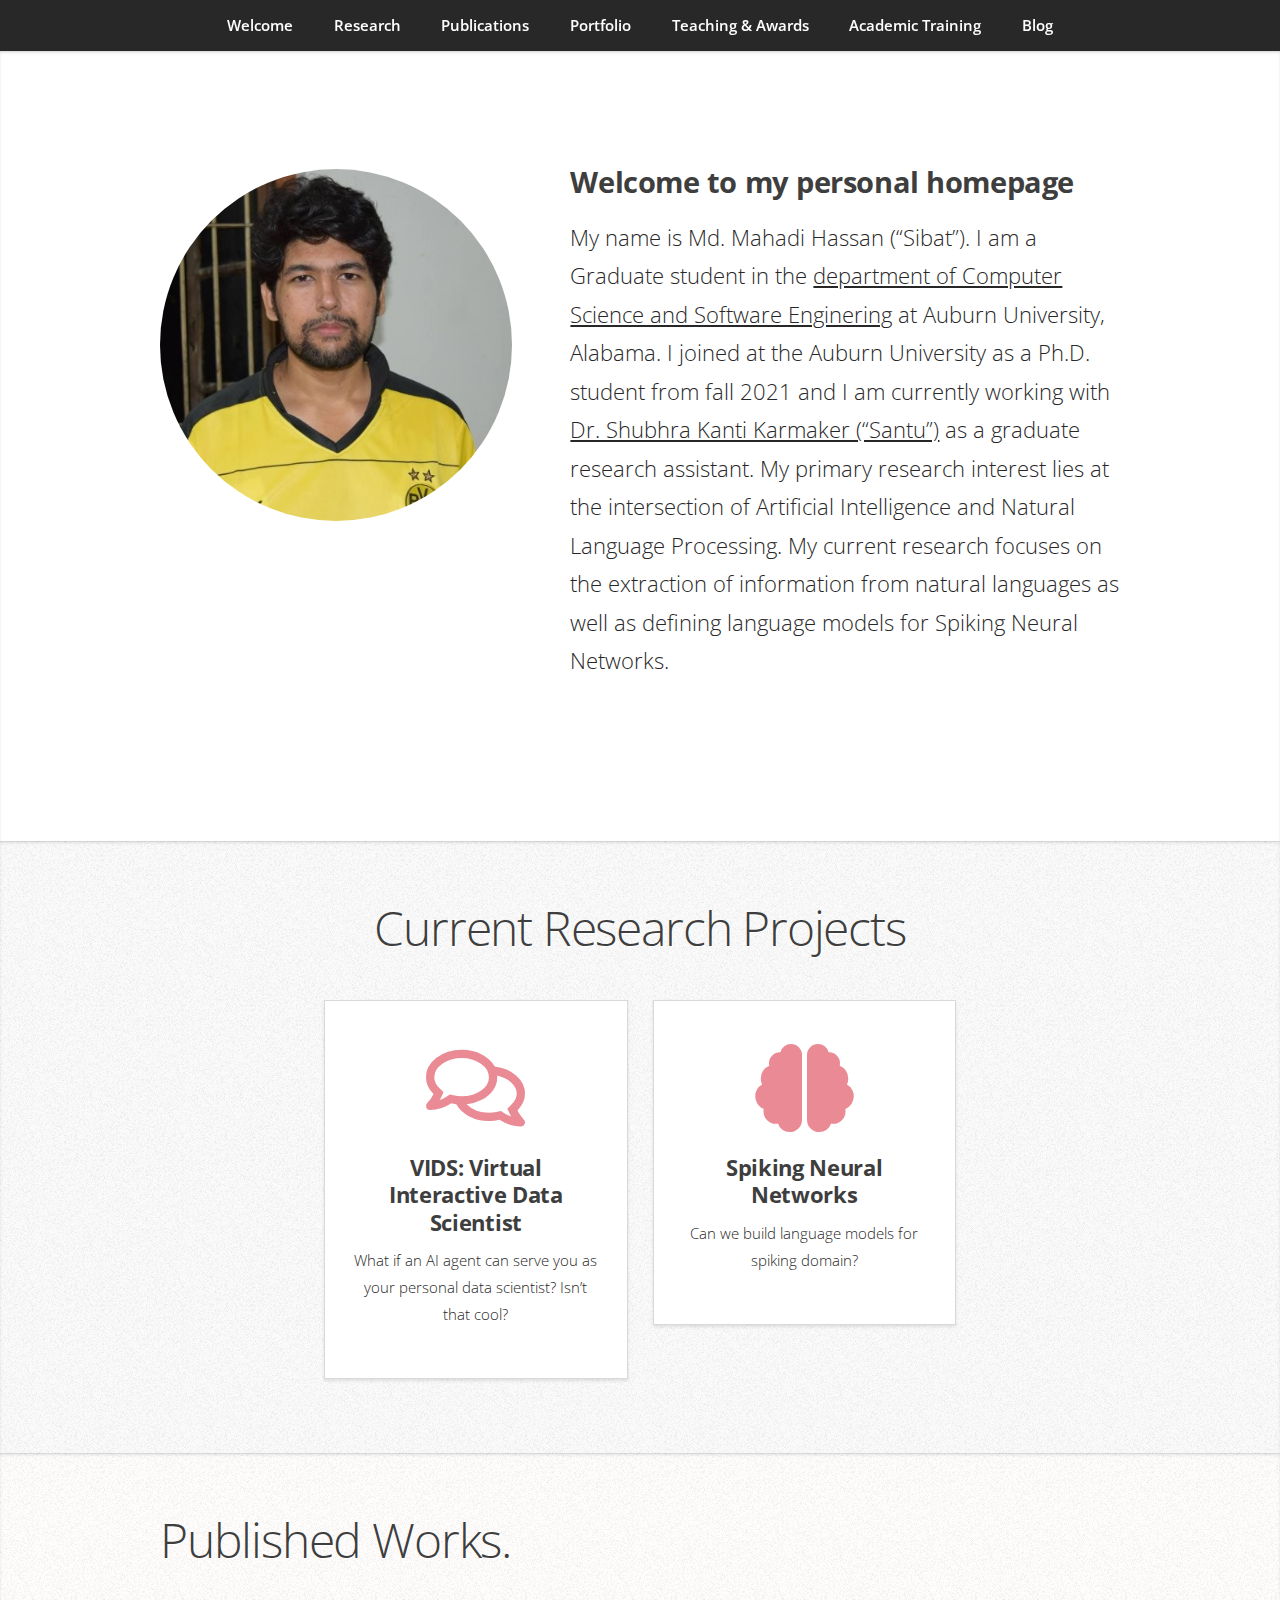
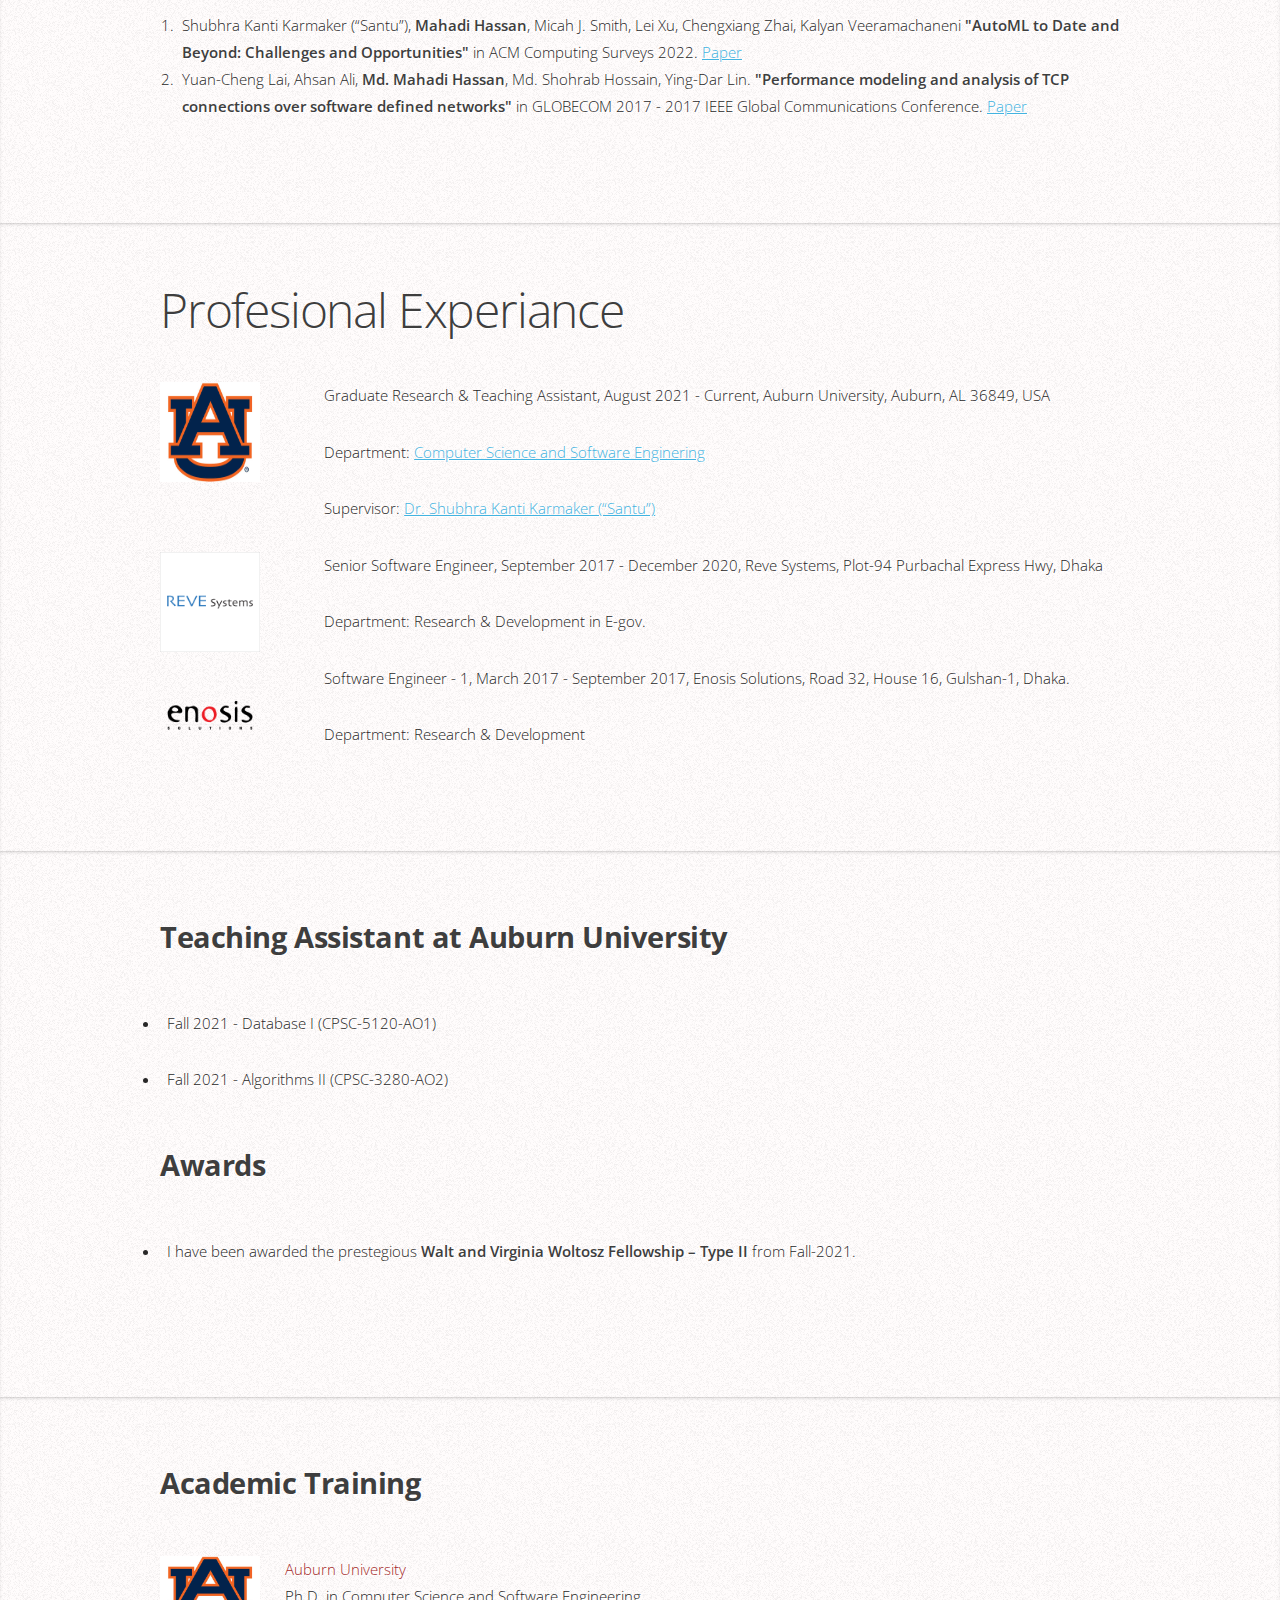
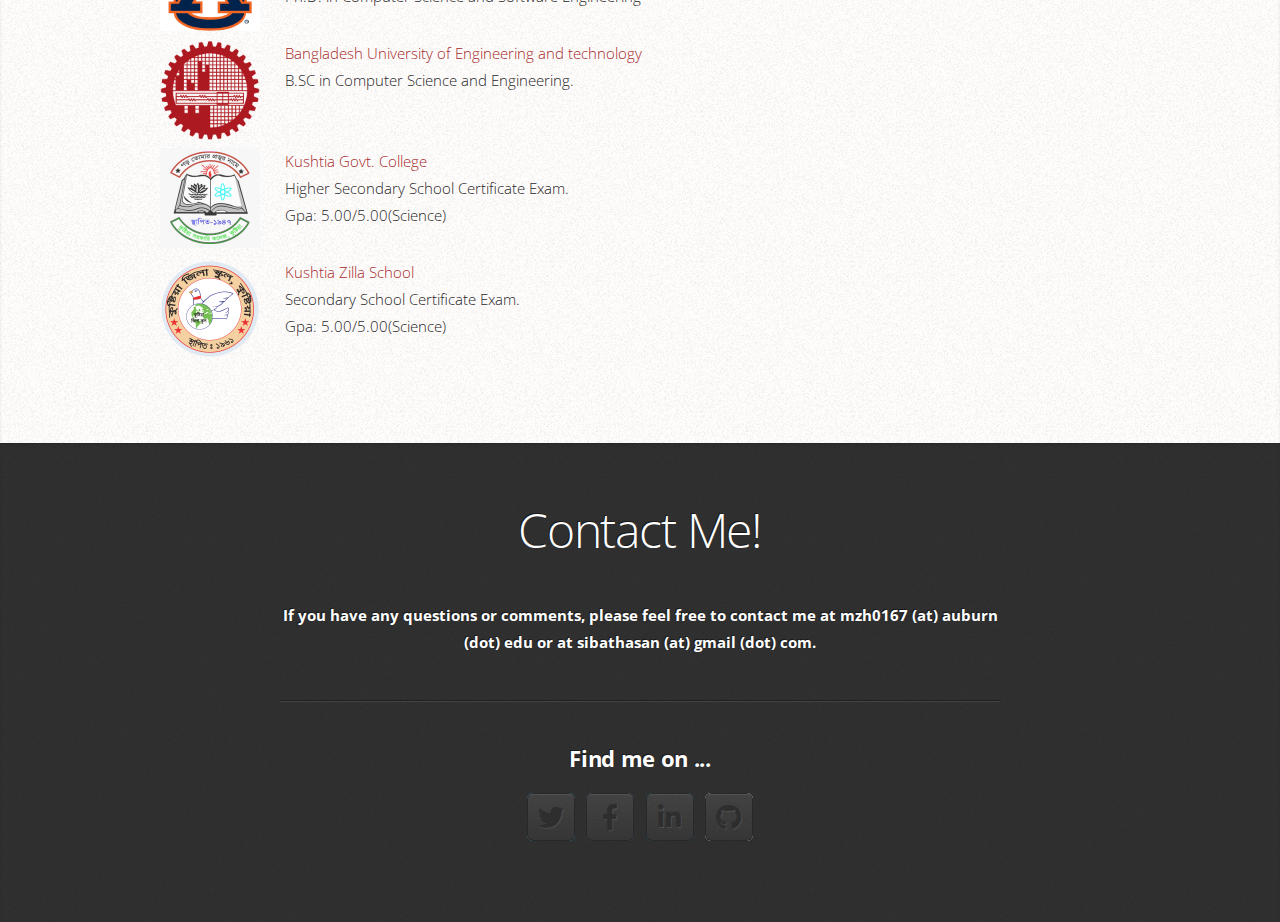
<file: index.html>
<!DOCTYPE HTML>
<!--
	Miniport by HTML5 UP
	html5up.net | @ajlkn
	Free for personal and commercial use under the CCA 3.0 license (html5up.net/license)
-->
<html>
	<head>
		<title>Homepage</title>
		<meta charset="utf-8" />
		<meta name="viewport" content="width=device-width, initial-scale=1, user-scalable=no" />
		<link rel="stylesheet" href="assets/css/main.css" />
	</head>
	<body class="is-preload">

		<!-- Nav -->
			<nav id="nav">
				<ul class="container">
					<li><a href="#top">Welcome</a></li>
					<li><a href="research.html">Research</a></li>
					<li><a href="#papers">Publications</a></li>
					<li><a href="#portfolio">Portfolio</a></li>
					<li><a href="#teaching">Teaching & Awards</a></li>
					<li><a href="#academics">Academic Training</a></li>
					<li><a href="blog.html">Blog</a></li>
					<li><a href="#contact">Contact</a></li>
				</ul>
			</nav>

		<!-- Home -->
			<article id="top" class="wrapper style1">
				<div class="container">
					<div class="row">
						<div class="col-4 col-5-large col-12-medium">
							<span class="image fit"><img src="images/pic00.jpg" alt="" /></span>
						</div>
						<div class="col-8 col-7-large col-12-medium">
							<h2>Welcome to my personal homepage</h2>
							<p>
								My name is Md. Mahadi Hassan (“Sibat”). I am a Graduate student in the <a href="https://www.eng.auburn.edu/comp/" target="_blank">department of Computer Science and Software Enginering</a> at Auburn University, Alabama.
								I joined at the Auburn University as a Ph.D. student from fall 2021 and I am currently working with <a href="https://karmake2.github.io/" target="_blank">Dr. Shubhra Kanti Karmaker (“Santu”)</a> as a graduate research assistant.
								My primary research interest lies at the intersection of Artificial Intelligence and Natural Language Processing. 
								My current research focuses on the extraction of information from natural languages as well as defining language models for Spiking Neural Networks.
							</p>
							
						</div>
					</div>
				</div>
			</article>

		<!-- Work -->
			<article id="work" class="wrapper style2">
				<div class="container">
					<header>
						<h1>Current Research Projects</h1>
						
					</header>
					<div class="row aln-center">
						<div class="col-4 col-6-medium col-12-small">
							<section class="box style1">
								<span class="icon featured fa-comments"></span>
								<h3><a href="vids.html" target="_blank">VIDS: Virtual Interactive Data Scientist</a></h3>
								<p>What if an AI agent can serve you as your personal data scientist? Isn’t that cool?</p>
							</section>
						</div>
						<div class="col-4 col-6-medium col-12-small">
							<section class="box style1">
								<span class="icon solid featured fa-brain"></span>
								<h3><a target="_blank" href="spiking.html">Spiking Neural Networks</a></h3>
								<p>Can we build language models for spiking domain?</p>
							</section>
						</div>
						
					</div>
					
				</div>
			</article>

		<!-- Papers -->
		<article id="papers" class="wrapper style3">
			<div class="container" style="text-align: left !important">
				<header>
					<h1>Published Works.</h1>
				</header>
				<ol>
					
					<li>
						Shubhra Kanti Karmaker (“Santu”), <b>Mahadi Hassan</b>, Micah J. Smith, Lei Xu, Chengxiang Zhai, Kalyan Veeramachaneni 
						<b>"AutoML to Date and Beyond: Challenges and Opportunities"</b> in ACM Computing Surveys 2022.
						<a target="_blank" href="https://dl.acm.org/doi/abs/10.1145/3470918">Paper</a>
					</li>
					
					
					<li>
						Yuan-Cheng Lai, Ahsan Ali, <b>Md. Mahadi Hassan</b>, Md. Shohrab Hossain, Ying-Dar Lin.
						<b>"Performance modeling and analysis of TCP connections over software defined networks"</b> in GLOBECOM 2017 - 2017 IEEE Global Communications Conference.
						<a target="_blank" href="https://ieeexplore.ieee.org/abstract/document/8254078/">Paper</a>
					</li>
					
					
				</ol>
			</div>
		</article>

		<!-- Portfolio -->
			<article id="portfolio" class="wrapper style3">
				
				<div class="container" style="text-align: left !important">
					<header>
						<h1>Profesional Experiance</h1>
					</header>
					<div class="row">
						<div class="col-2 col-2-large col-12-medium">
							<span class="image fit"><img style="height: 100px; width: 100px;" src="images/au.jpg" alt="" /></span>
						</div>
						<div class="col-10 col-10-large col-12-medium">
							<p>
								Graduate Research & Teaching Assistant, August 2021 - Current,
								Auburn University, Auburn, AL 36849, USA
							</p>
							<p>Department: <a href="https://www.eng.auburn.edu/comp/" target="_blank">Computer Science and Software Enginering</a></p>
							<p>Supervisor: <a href="https://karmake2.github.io/" target="_blank">Dr. Shubhra Kanti Karmaker (“Santu”)</a> </p>
						</div>
					</div>
					<div class="row">
						<div class="col-2 col-2-large col-12-medium">
							<span class="image fit"><img style="height: 100px; width: 100px;" src="images/reve.png" alt="" /></span>
						</div>
						<div class="col-10 col-10-large col-12-medium">
							<p>
								Senior Software Engineer, September 2017 - December 2020,
								Reve Systems, Plot-94 Purbachal Express Hwy, Dhaka
							</p>
							<p>Department: Research & Development in E-gov.</p>
						</div>
					</div>
					<div class="row">
						<div class="col-2 col-2-large col-12-medium">
							<span class="image fit"><img style="height: 100px; width: 100px;" src="images/enosis.png" alt="" /></span>
						</div>
						<div class="col-10 col-10-large col-12-medium">
							<p>
								Software Engineer - 1, March 2017 - September 2017,
								Enosis Solutions, Road 32, House 16, Gulshan-1, Dhaka.
							</p>
							<p>Department: Research & Development</p>
						</div>
					</div>
				</div>
				<!-- <a href="#contact" class="button scrolly">Contact with me</a> -->
			</article>

		<!-- Teaching and Awards -->
		<article id="teaching" class="wrapper style3">
			<div class="container" style="text-align: left !important">
				<header>
					<h2>Teaching Assistant at Auburn University</h2>
				</header>
				<div class="row">
					<ul>
						<li>
							<p>Fall 2021 - Database I (CPSC-5120-AO1)</p>
						</li>
						<li>
							<p>Fall 2021 - Algorithms II (CPSC-3280-AO2)</p>
						</li>
					</ul>
				</div>
				<header>
					<h2>Awards</h2>
				</header>
				<div class="row">
					<ul>
						<li><p>I have been awarded the prestegious <b>Walt and Virginia Woltosz Fellowship – Type II</b> from Fall-2021.</p></li>
					</ul>
					
				</div>
			</div>
		</article>

		<!-- Academic Training -->
		<article id="academics" class="wrapper style3">
			<div class="container" style="text-align: left !important">
				<header>
					<h2>Academic Training</h2>
				</header>
				<div class="row">
					<div class="col-md-2">
						<img src="images/au.jpg" style="height: auto; width: 100px;">
					</div>
					<div class="col-md-10">
						<p><span style="color: brown;">Auburn University</span> <br>
							Ph.D. in Computer Science and Software Engineering</p>
					</div>
				</div>
				<div class="row">
					<div class="col-md-2">
						<img src="images/buet.png" style="height: auto; width: 100px;">
					</div>
					<div class="col-md-10">
						<p><span style="color: brown;">Bangladesh University of Engineering and technology</span> <br>
							B.SC in Computer Science and Engineering.</p>
					</div>
				</div>
				<div class="row">
					<div class="col-md-2">
						<img src="images/kgc.jpg" style="height: auto; width: 100px;">
					</div>
					<div class="col-md-10">
						<p><span style="color: brown;">Kushtia Govt. College</span> <br>
							Higher Secondary School Certificate Exam. <br>Gpa: 5.00/5.00(Science)</p>
					</div>
				</div>
				<div class="row">
					<div class="col-md-2">
						<img src="images/kzs.png" style="height: auto; width: 100px;">
					</div>
					<div class="col-md-10">
						<p><span style="color: brown;">Kushtia Zilla School</span> <br>
							Secondary School Certificate Exam. <br>Gpa: 5.00/5.00(Science)</p>
					</div>
				</div>
			</div>
		</article>
		<!-- Contact -->
			<article id="contact" class="wrapper style4">
				<div class="container medium">
					<header>
						<h1>Contact Me! </h1>
					</header>
					<div class="row">
						<div class="col-12">
							<h4>
								If you have any questions or comments, please feel free to contact me at mzh0167 (at) auburn (dot) edu or at sibathasan (at) gmail (dot) com.
							</h4>
							
							<hr />
							<h3>Find me on ...</h3>
							<ul class="social">
								<li><a target="_blank" href="https://twitter.com/sibat_hasan" class="icon brands fa-twitter"><span class="label">Twitter</span></a></li>
								<li><a target="_blank" href="https://www.facebook.com/mahadihasan.sibat/" class="icon brands fa-facebook-f"><span class="label">Facebook</span></a></li>
								<li><a target="_blank" href="https://www.linkedin.com/in/mahadi-sibat-1105119/" class="icon brands fa-linkedin-in"><span class="label">LinkedIn</span></a></li>
								<li><a target="_blank" href="https://github.com/sibat119" class="icon brands fa-github"><span class="label">Github</span></a></li>
								
							</ul>
							
						</div>
					</div>
				</div>
			</article>

		<!-- Scripts -->
			<script src="assets/js/jquery.min.js"></script>
			<script src="assets/js/jquery.scrolly.min.js"></script>
			<script src="assets/js/browser.min.js"></script>
			<script src="assets/js/breakpoints.min.js"></script>
			<script src="assets/js/util.js"></script>
			<script src="assets/js/main.js"></script>

	</body>
</html>
</file>
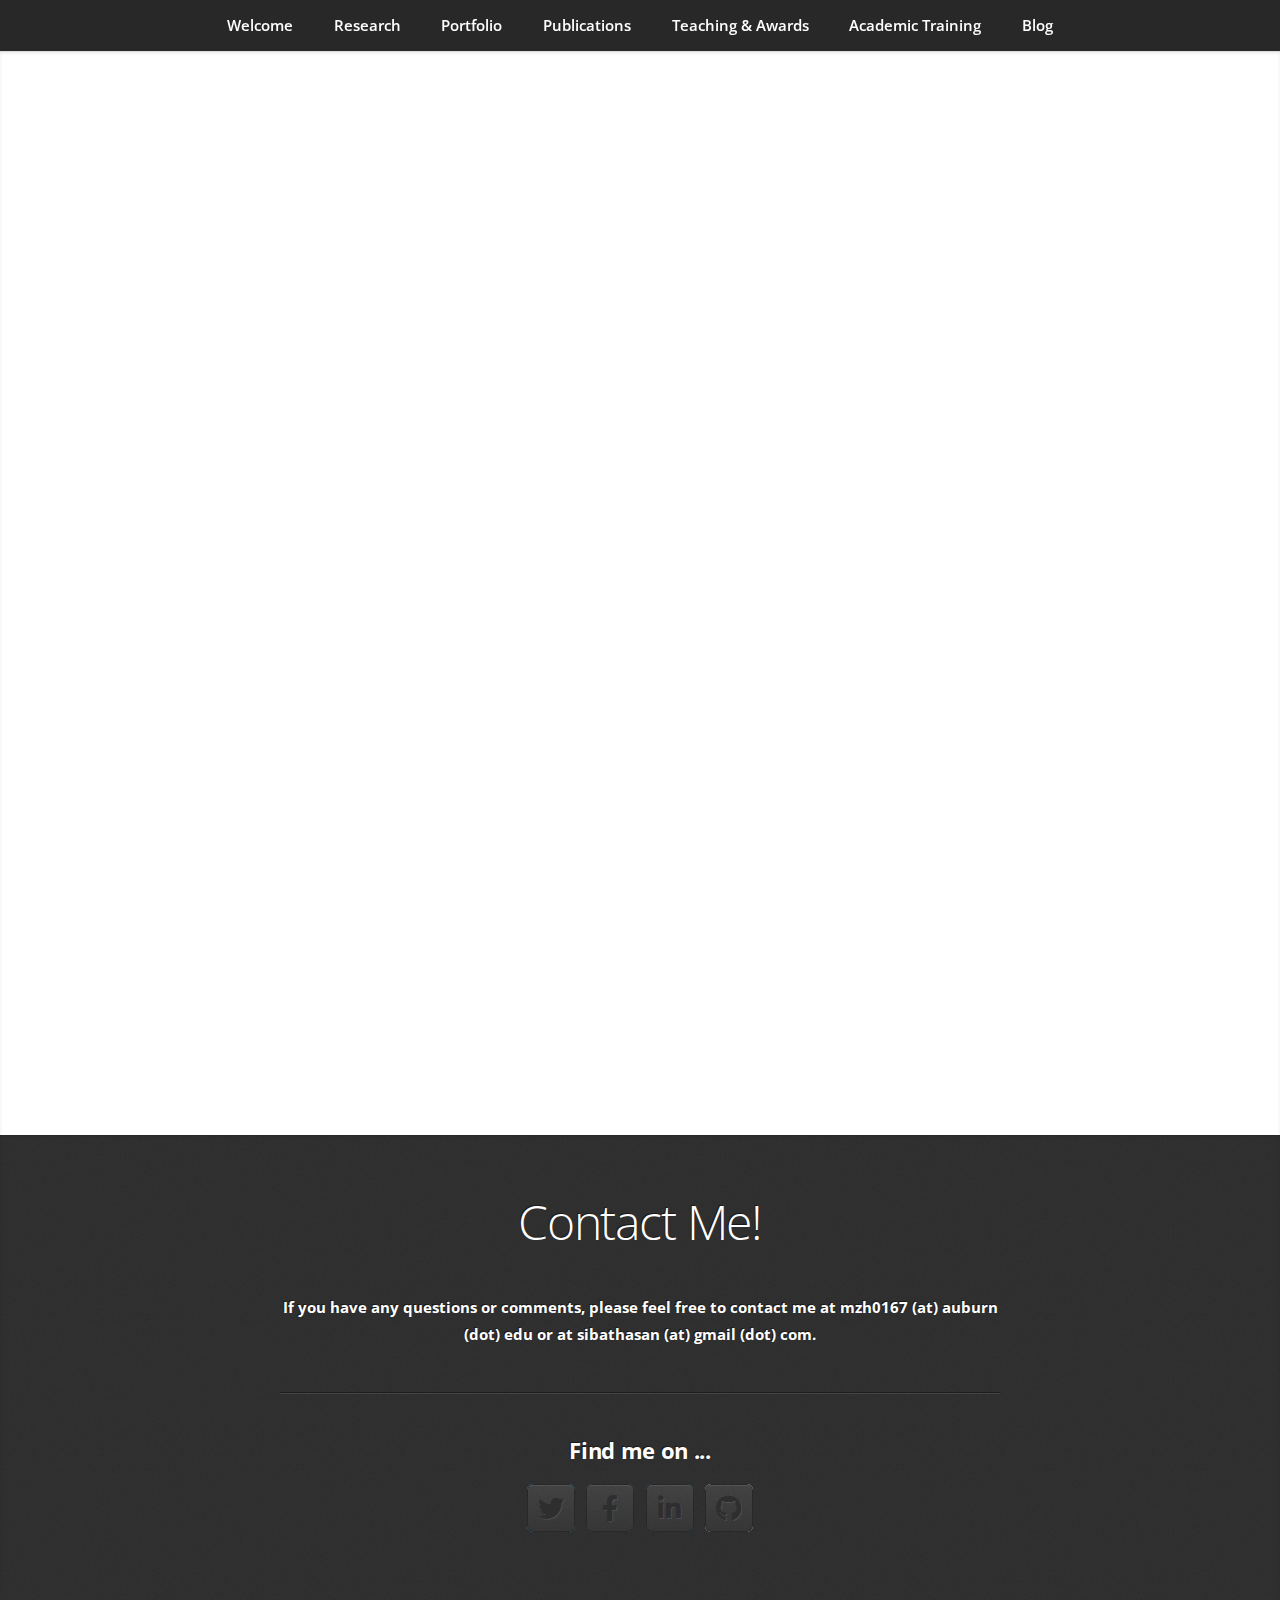
<file: bert.html>
<html>
	<head>
		<title>Blog</title>
		<meta charset="utf-8" />
		<meta name="viewport" content="width=device-width, initial-scale=1, user-scalable=no" />
		<link rel="stylesheet" href="./assets/css/main.css" />
	</head>
	<body class="is-preload">

		<!-- Nav -->
			<nav id="nav">
				<ul class="container">
					<li><a href="index.html#top">Welcome</a></li>
					<li><a href="research.html">Research</a></li>
					<li><a href="index.html#portfolio">Portfolio</a></li>
					<li><a href="index.html#papers">Publications</a></li>
					<li><a href="index.html#teaching">Teaching & Awards</a></li>
					<li><a href="index.html#academics">Academic Training</a></li>
					<li><a href="blog.html">Blog</a></li>
					<li><a href="index.html#contact">Contact</a></li>
				</ul>
			</nav>

		<!-- Home -->
			<article id="top" class="wrapper style1">
				<iframe src="assets/bert-exp.pdf" style="width: 80%; height: 100%;" frameborder="0"></iframe>
			</article>

		

		<!-- Contact -->
		<article id="contact" class="wrapper style4">
			<div class="container medium">
				<header>
					<h1>Contact Me! </h1>
				</header>
				<div class="row">
					<div class="col-12">
						<h4>
							If you have any questions or comments, please feel free to contact me at mzh0167 (at) auburn (dot) edu or at sibathasan (at) gmail (dot) com.
						</h4>
						
						<hr />
						<h3>Find me on ...</h3>
						<ul class="social">
							<li><a target="_blank" href="https://twitter.com/sibat_hasan" class="icon brands fa-twitter"><span class="label">Twitter</span></a></li>
							<li><a target="_blank" href="https://www.facebook.com/mahadihasan.sibat/" class="icon brands fa-facebook-f"><span class="label">Facebook</span></a></li>
							<li><a target="_blank" href="https://www.linkedin.com/in/mahadi-sibat-1105119/" class="icon brands fa-linkedin-in"><span class="label">LinkedIn</span></a></li>
							<li><a target="_blank" href="https://github.com/sibat119" class="icon brands fa-github"><span class="label">Github</span></a></li>
							
						</ul>
						
					</div>
				</div>
			</div>
		</article>

		<!-- Scripts -->
			<script src="assets/js/jquery.min.js"></script>
			<script src="assets/js/jquery.scrolly.min.js"></script>
			<script src="assets/js/browser.min.js"></script>
			<script src="assets/js/breakpoints.min.js"></script>
			<script src="assets/js/util.js"></script>
			<script src="assets/js/main.js"></script>

	</body>
</html>
</file>
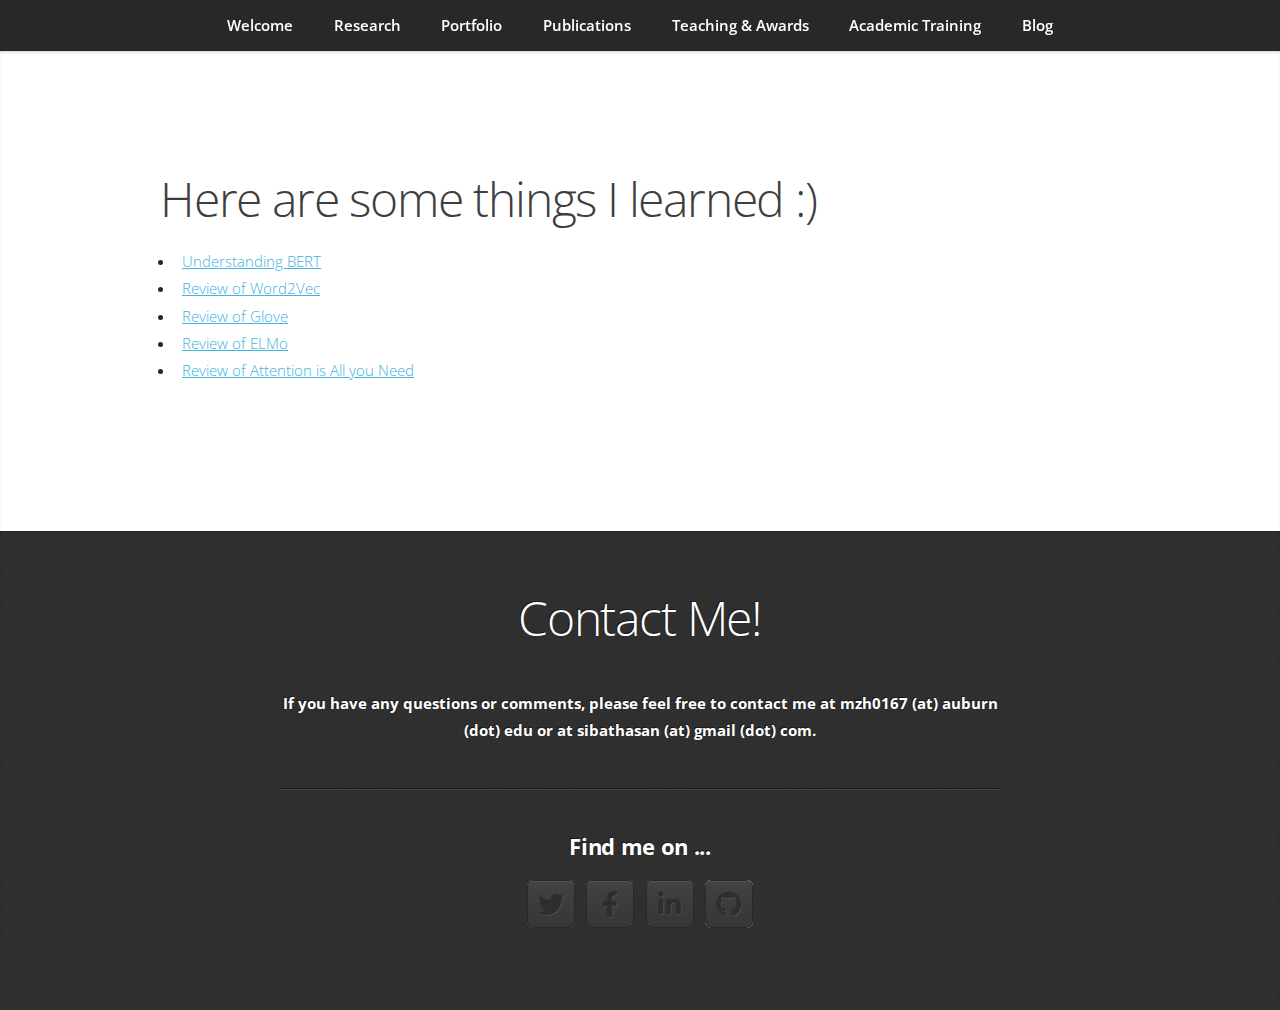
<file: blog.html>
<!DOCTYPE HTML>
<!--
	Miniport by HTML5 UP
	html5up.net | @ajlkn
	Free for personal and commercial use under the CCA 3.0 license (html5up.net/license)
-->
<html>
	<head>
		<title>Blog</title>
		<meta charset="utf-8" />
		<meta name="viewport" content="width=device-width, initial-scale=1, user-scalable=no" />
		<link rel="stylesheet" href="assets/css/main.css" />
	</head>
	<body class="is-preload">

		<!-- Nav -->
			<nav id="nav">
				<ul class="container">
					<li><a href="index.html#top">Welcome</a></li>
					<li><a href="index.html#work">Research</a></li>
					<li><a href="index.html#portfolio">Portfolio</a></li>
					<li><a href="index.html#papers">Publications</a></li>
					<li><a href="index.html#teaching">Teaching & Awards</a></li>
					<li><a href="index.html#academics">Academic Training</a></li>
					<li><a href="blog.html">Blog</a></li>
					<li><a href="index.html#contact">Contact</a></li>
				</ul>
			</nav>

		<!-- Home -->
			<article id="top" class="wrapper style1">
				<div class="container">
					<div class="row">
						<div class="col-12-medium">
							<h1>Here are some things I learned :)</h1>
                            
							<ul>
                                <li><a href="bert.html">Understanding BERT</a></li>
                                <li><a href="#">Review of Word2Vec</a></li>
								<li><a href="#">Review of Glove</a></li>
								<li><a href="#">Review of ELMo</a></li>
								<li><a href="#">Review of Attention is All you Need</a></li>
							</ul>
                            
						</div>
					</div>
				</div>
			</article>

		

		<!-- Contact -->
		<article id="contact" class="wrapper style4">
			<div class="container medium">
				<header>
					<h1>Contact Me! </h1>
				</header>
				<div class="row">
					<div class="col-12">
						<h4>
							If you have any questions or comments, please feel free to contact me at mzh0167 (at) auburn (dot) edu or at sibathasan (at) gmail (dot) com.
						</h4>
						
						<hr />
						<h3>Find me on ...</h3>
						<ul class="social">
							<li><a target="_blank" href="https://twitter.com/sibat_hasan" class="icon brands fa-twitter"><span class="label">Twitter</span></a></li>
							<li><a target="_blank" href="https://www.facebook.com/mahadihasan.sibat/" class="icon brands fa-facebook-f"><span class="label">Facebook</span></a></li>
							<li><a target="_blank" href="https://www.linkedin.com/in/mahadi-sibat-1105119/" class="icon brands fa-linkedin-in"><span class="label">LinkedIn</span></a></li>
							<li><a target="_blank" href="https://github.com/sibat119" class="icon brands fa-github"><span class="label">Github</span></a></li>
							
						</ul>
						
					</div>
				</div>
			</div>
		</article>

		<!-- Scripts -->
			<script src="assets/js/jquery.min.js"></script>
			<script src="assets/js/jquery.scrolly.min.js"></script>
			<script src="assets/js/browser.min.js"></script>
			<script src="assets/js/breakpoints.min.js"></script>
			<script src="assets/js/util.js"></script>
			<script src="assets/js/main.js"></script>

	</body>
</html>
</file>
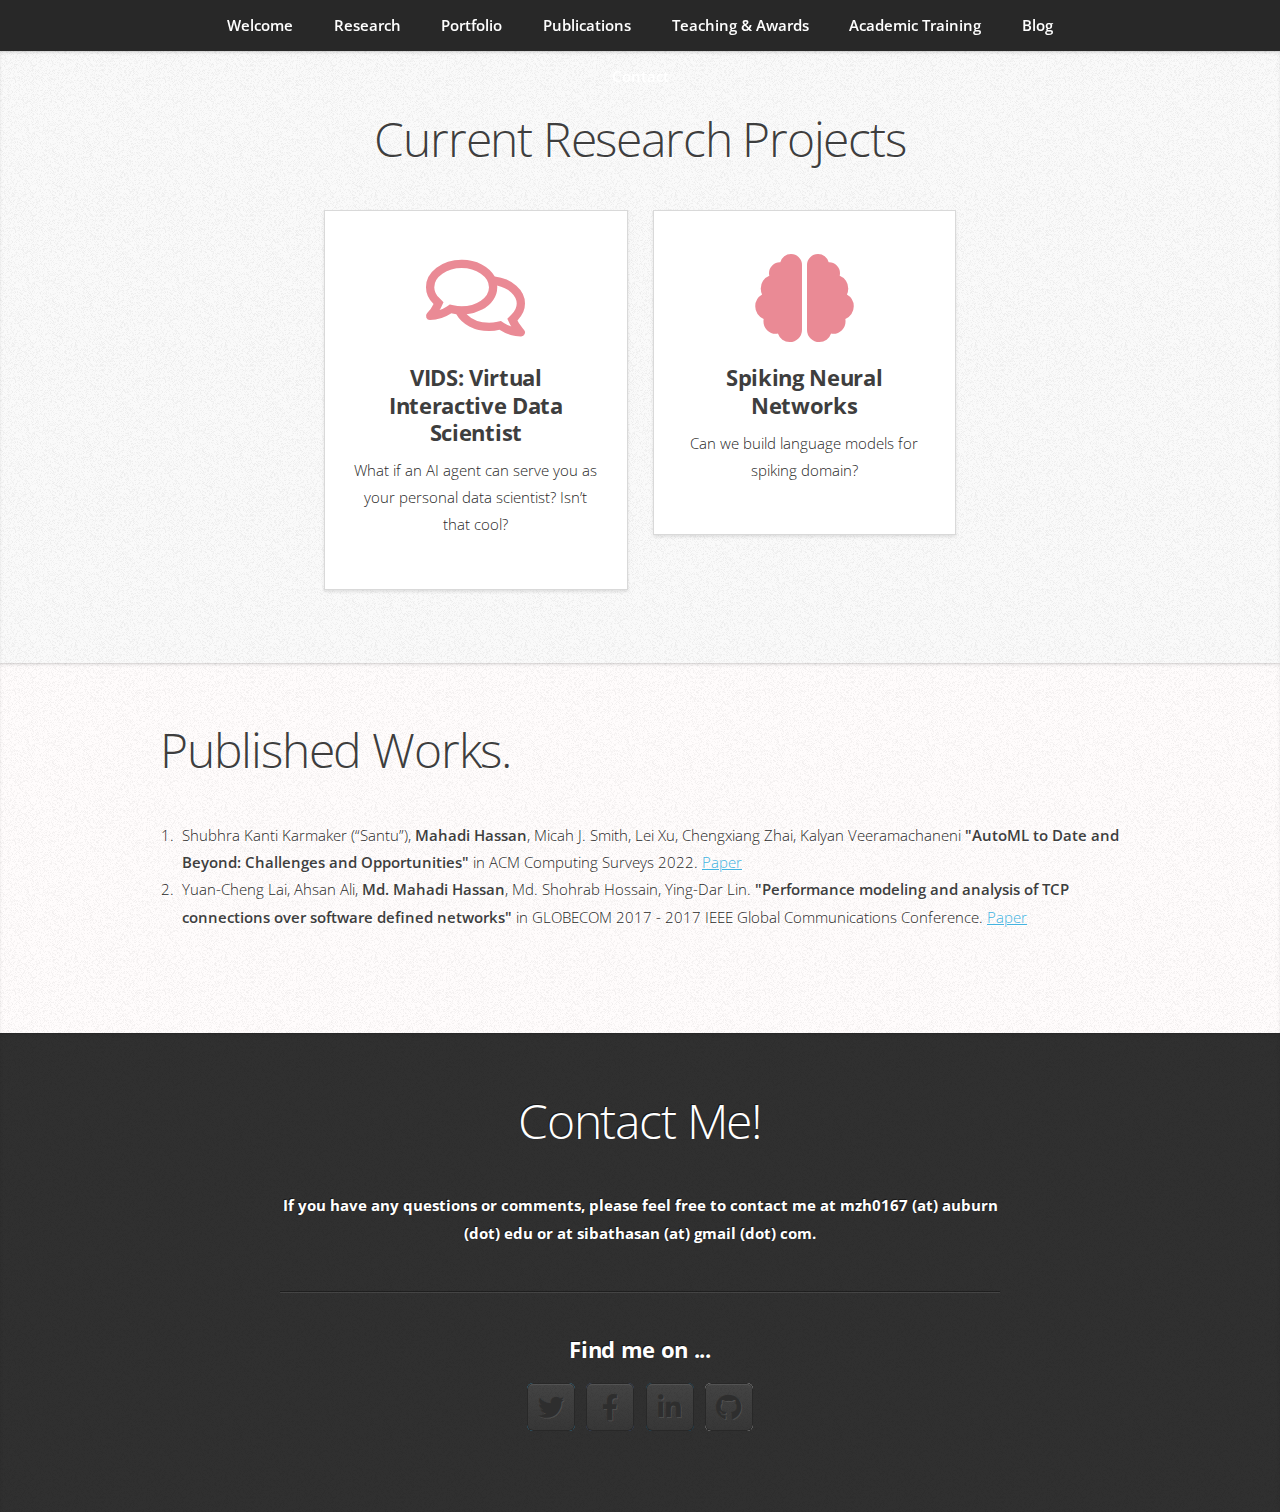
<file: research.html>
<!DOCTYPE HTML>
<!--
	Miniport by HTML5 UP
	html5up.net | @ajlkn
	Free for personal and commercial use under the CCA 3.0 license (html5up.net/license)
-->
<html>
	<head>
		<title>Blog</title>
		<meta charset="utf-8" />
		<meta name="viewport" content="width=device-width, initial-scale=1, user-scalable=no" />
		<link rel="stylesheet" href="assets/css/main.css" />
	</head>
	<body class="is-preload">

		<!-- Nav -->
			<nav id="nav">
				<ul class="container">
					<li><a href="index.html#top">Welcome</a></li>
					<li><a href="research.html">Research</a></li>
					<li><a href="index.html#portfolio">Portfolio</a></li>
					<li><a href="index.html#papers">Publications</a></li>
					<li><a href="index.html#teaching">Teaching & Awards</a></li>
					<li><a href="index.html#academics">Academic Training</a></li>
					<li><a href="blog.html">Blog</a></li>
					<li><a href="index.html#contact">Contact</a></li>
				</ul>
			</nav>

			<!-- Home -->
			<article id="work" class="wrapper style2">
				<div class="container">
					<header>
						<h1>Current Research Projects</h1>
						
					</header>
					<div class="row aln-center">
						<div class="col-4 col-6-medium col-12-small">
							<section class="box style1">
								<span class="icon featured fa-comments"></span>
								<h3><a href="vids.html" target="_blank">VIDS: Virtual Interactive Data Scientist</a></h3>
								<p>What if an AI agent can serve you as your personal data scientist? Isn’t that cool?</p>
							</section>
						</div>
						<div class="col-4 col-6-medium col-12-small">
							<section class="box style1">
								<span class="icon solid featured fa-brain"></span>
								<h3><a target="_blank" href="spiking.html">Spiking Neural Networks</a></h3>
								<p>Can we build language models for spiking domain?</p>
							</section>
						</div>
						
					</div>
					
				</div>
			</article>

		<!-- Papers -->
		<article id="papers" class="wrapper style3">
			<div class="container" style="text-align: left !important">
				<header>
					<h1>Published Works.</h1>
				</header>
				<ol>
					
					<li>
						Shubhra Kanti Karmaker (“Santu”), <b>Mahadi Hassan</b>, Micah J. Smith, Lei Xu, Chengxiang Zhai, Kalyan Veeramachaneni 
						<b>"AutoML to Date and Beyond: Challenges and Opportunities"</b> in ACM Computing Surveys 2022.
						<a target="_blank" href="https://dl.acm.org/doi/abs/10.1145/3470918">Paper</a>
					</li>
					
					
					<li>
						Yuan-Cheng Lai, Ahsan Ali, <b>Md. Mahadi Hassan</b>, Md. Shohrab Hossain, Ying-Dar Lin.
						<b>"Performance modeling and analysis of TCP connections over software defined networks"</b> in GLOBECOM 2017 - 2017 IEEE Global Communications Conference.
						<a target="_blank" href="https://ieeexplore.ieee.org/abstract/document/8254078/">Paper</a>
					</li>
					
					
				</ol>
			</div>
		</article>

		

		<!-- Contact -->
		<article id="contact" class="wrapper style4">
			<div class="container medium">
				<header>
					<h1>Contact Me! </h1>
				</header>
				<div class="row">
					<div class="col-12">
						<h4>
							If you have any questions or comments, please feel free to contact me at mzh0167 (at) auburn (dot) edu or at sibathasan (at) gmail (dot) com.
						</h4>
						
						<hr />
						<h3>Find me on ...</h3>
						<ul class="social">
							<li><a target="_blank" href="https://twitter.com/sibat_hasan" class="icon brands fa-twitter"><span class="label">Twitter</span></a></li>
							<li><a target="_blank" href="https://www.facebook.com/mahadihasan.sibat/" class="icon brands fa-facebook-f"><span class="label">Facebook</span></a></li>
							<li><a target="_blank" href="https://www.linkedin.com/in/mahadi-sibat-1105119/" class="icon brands fa-linkedin-in"><span class="label">LinkedIn</span></a></li>
							<li><a target="_blank" href="https://github.com/sibat119" class="icon brands fa-github"><span class="label">Github</span></a></li>
							
						</ul>
						
					</div>
				</div>
			</div>
		</article>

		<!-- Scripts -->
			<script src="assets/js/jquery.min.js"></script>
			<script src="assets/js/jquery.scrolly.min.js"></script>
			<script src="assets/js/browser.min.js"></script>
			<script src="assets/js/breakpoints.min.js"></script>
			<script src="assets/js/util.js"></script>
			<script src="assets/js/main.js"></script>

	</body>
</html>
</file>
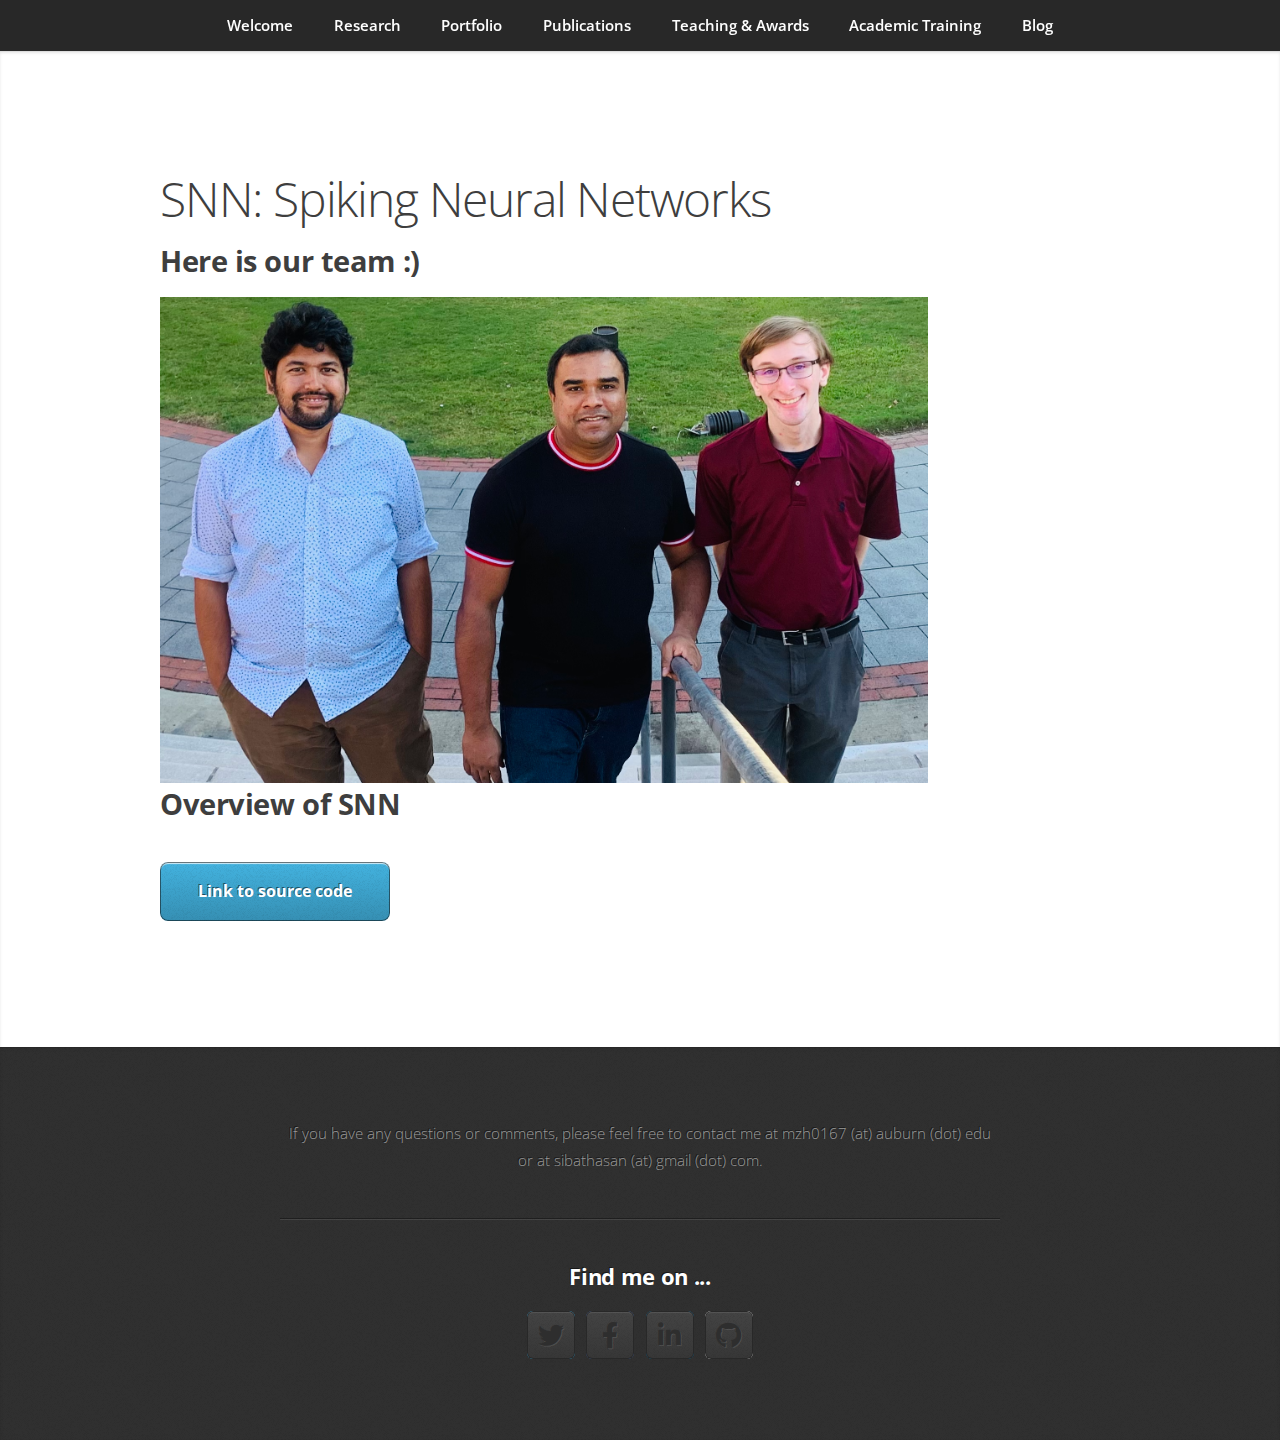
<file: spiking.html>
<!DOCTYPE HTML>
<!--
	Miniport by HTML5 UP
	html5up.net | @ajlkn
	Free for personal and commercial use under the CCA 3.0 license (html5up.net/license)
-->
<html>
	<head>
		<title>SNN</title>
		<meta charset="utf-8" />
		<meta name="viewport" content="width=device-width, initial-scale=1, user-scalable=no" />
		<link rel="stylesheet" href="assets/css/main.css" />
	</head>
	<body class="is-preload">

		<!-- Nav -->
			<nav id="nav">
				<ul class="container">
					<li><a href="index.html#top">Welcome</a></li>
					<li><a href="research.html">Research</a></li>
					<li><a href="index.html#portfolio">Portfolio</a></li>
					<li><a href="index.html#papers">Publications</a></li>
					<li><a href="index.html#teaching">Teaching & Awards</a></li>
					<li><a href="index.html#academics">Academic Training</a></li>
					<li><a href="blog.html">Blog</a></li>
					<li><a href="index.html#contact">Contact</a></li>
				</ul>
			</nav>

		<!-- Home -->
			<article id="top" class="wrapper style1">
				<div class="container">
					<div class="row">
						<div class="col-12-medium">
							<h1>SNN: Spiking Neural Networks</h1>
                            <h2>Here is our team :) </h2>
                            <img style="width: 80%;" src="images/VIDS.png"><br>

                            <h2>Overview of SNN</h2>
							<p>
                                
                                                    
                            </p>
                            
							<a href="https://github.com/karmake2/SNN" class="button scrolly" target="_blank">Link to source code</a>
						</div>
					</div>
				</div>
			</article>

		

		<!-- Contact -->
		<article id="contact" class="wrapper style4">
			<div class="container medium">
				<div class="row">
					<div class="col-12">
						If you have any questions or comments, please feel free to contact me at mzh0167 (at) auburn (dot) edu or at sibathasan (at) gmail (dot) com.
						<hr />
						<h3>Find me on ...</h3>
						<ul class="social">
							<li><a target="_blank" href="https://twitter.com/sibat_hasan" class="icon brands fa-twitter"><span class="label">Twitter</span></a></li>
							<li><a target="_blank" href="https://www.facebook.com/mahadihasan.sibat/" class="icon brands fa-facebook-f"><span class="label">Facebook</span></a></li>
							<li><a target="_blank" href="https://www.linkedin.com/in/mahadi-sibat-1105119/" class="icon brands fa-linkedin-in"><span class="label">LinkedIn</span></a></li>
							<li><a target="_blank" href="https://github.com/sibat119" class="icon brands fa-github"><span class="label">Github</span></a></li>
							
						</ul>
						
					</div>
				</div>
			</div>
		</article>

		<!-- Scripts -->
			<script src="assets/js/jquery.min.js"></script>
			<script src="assets/js/jquery.scrolly.min.js"></script>
			<script src="assets/js/browser.min.js"></script>
			<script src="assets/js/breakpoints.min.js"></script>
			<script src="assets/js/util.js"></script>
			<script src="assets/js/main.js"></script>

	</body>
</html>
</file>
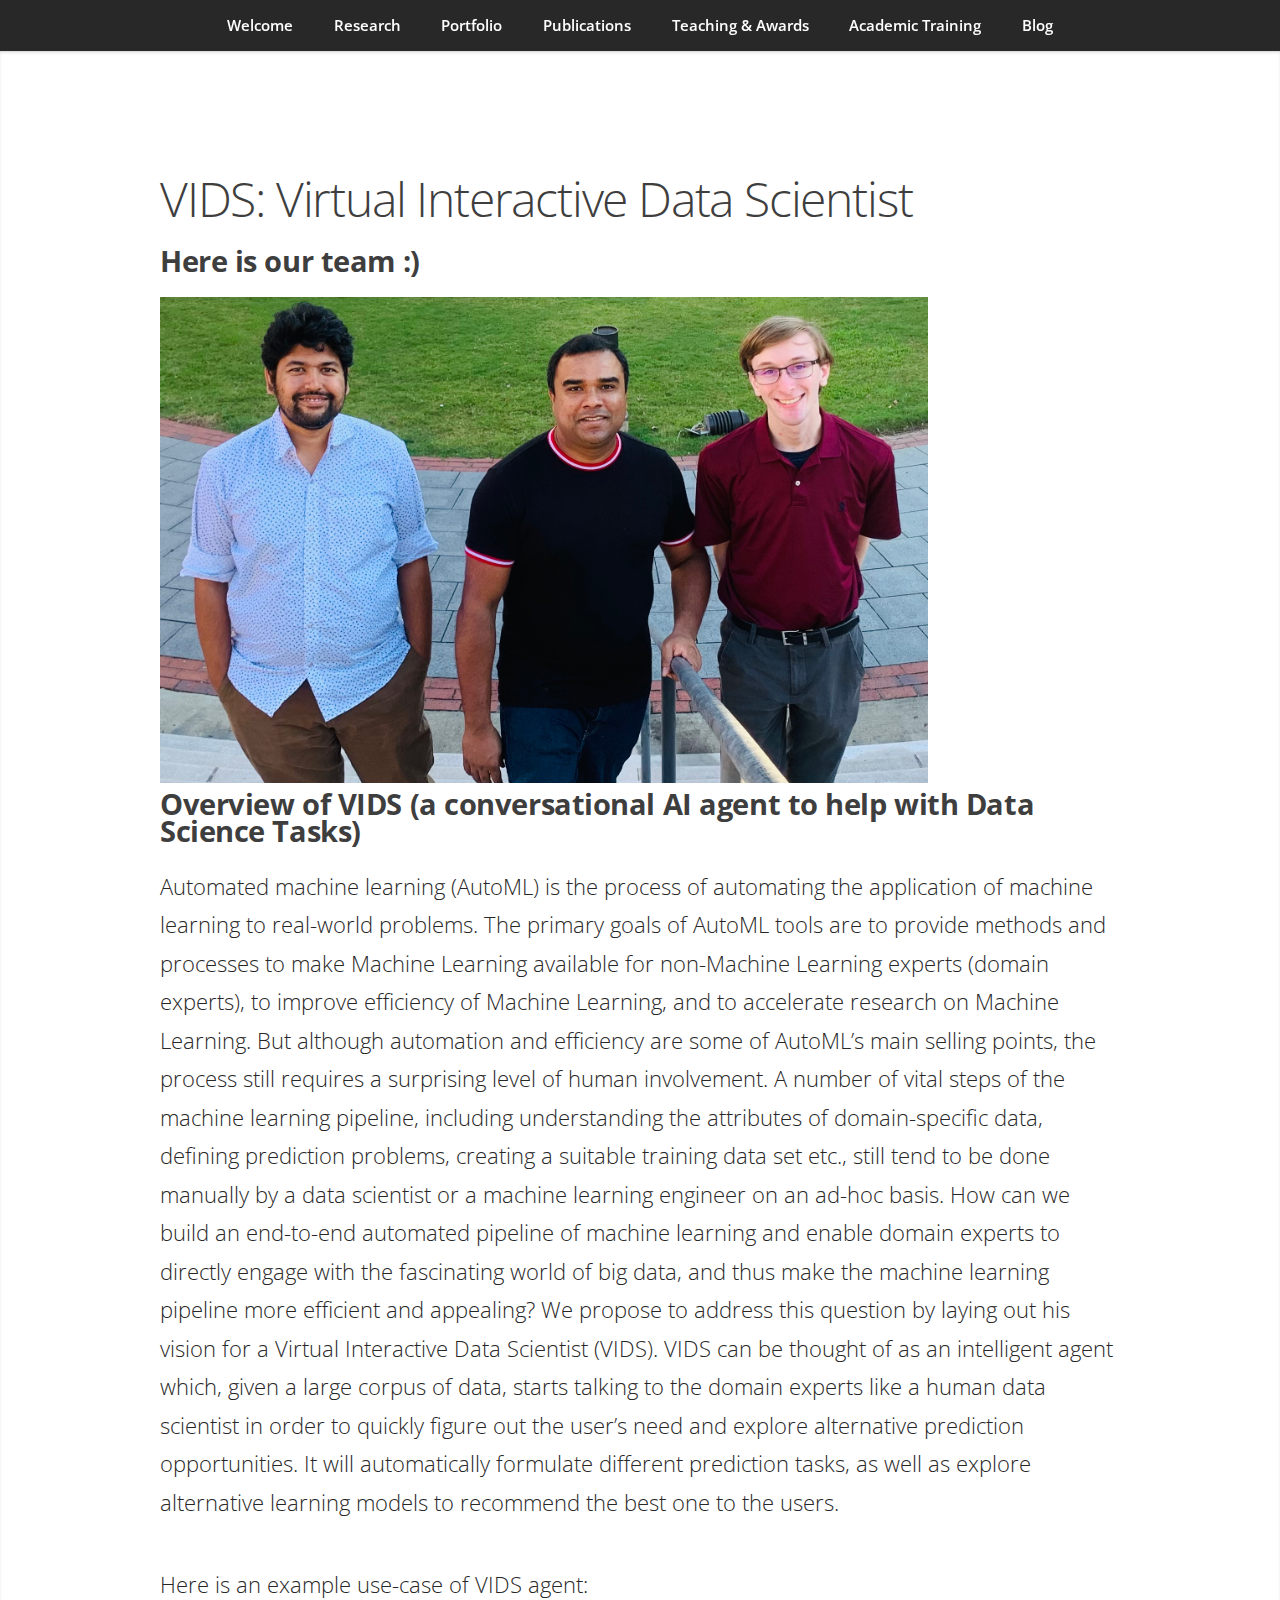
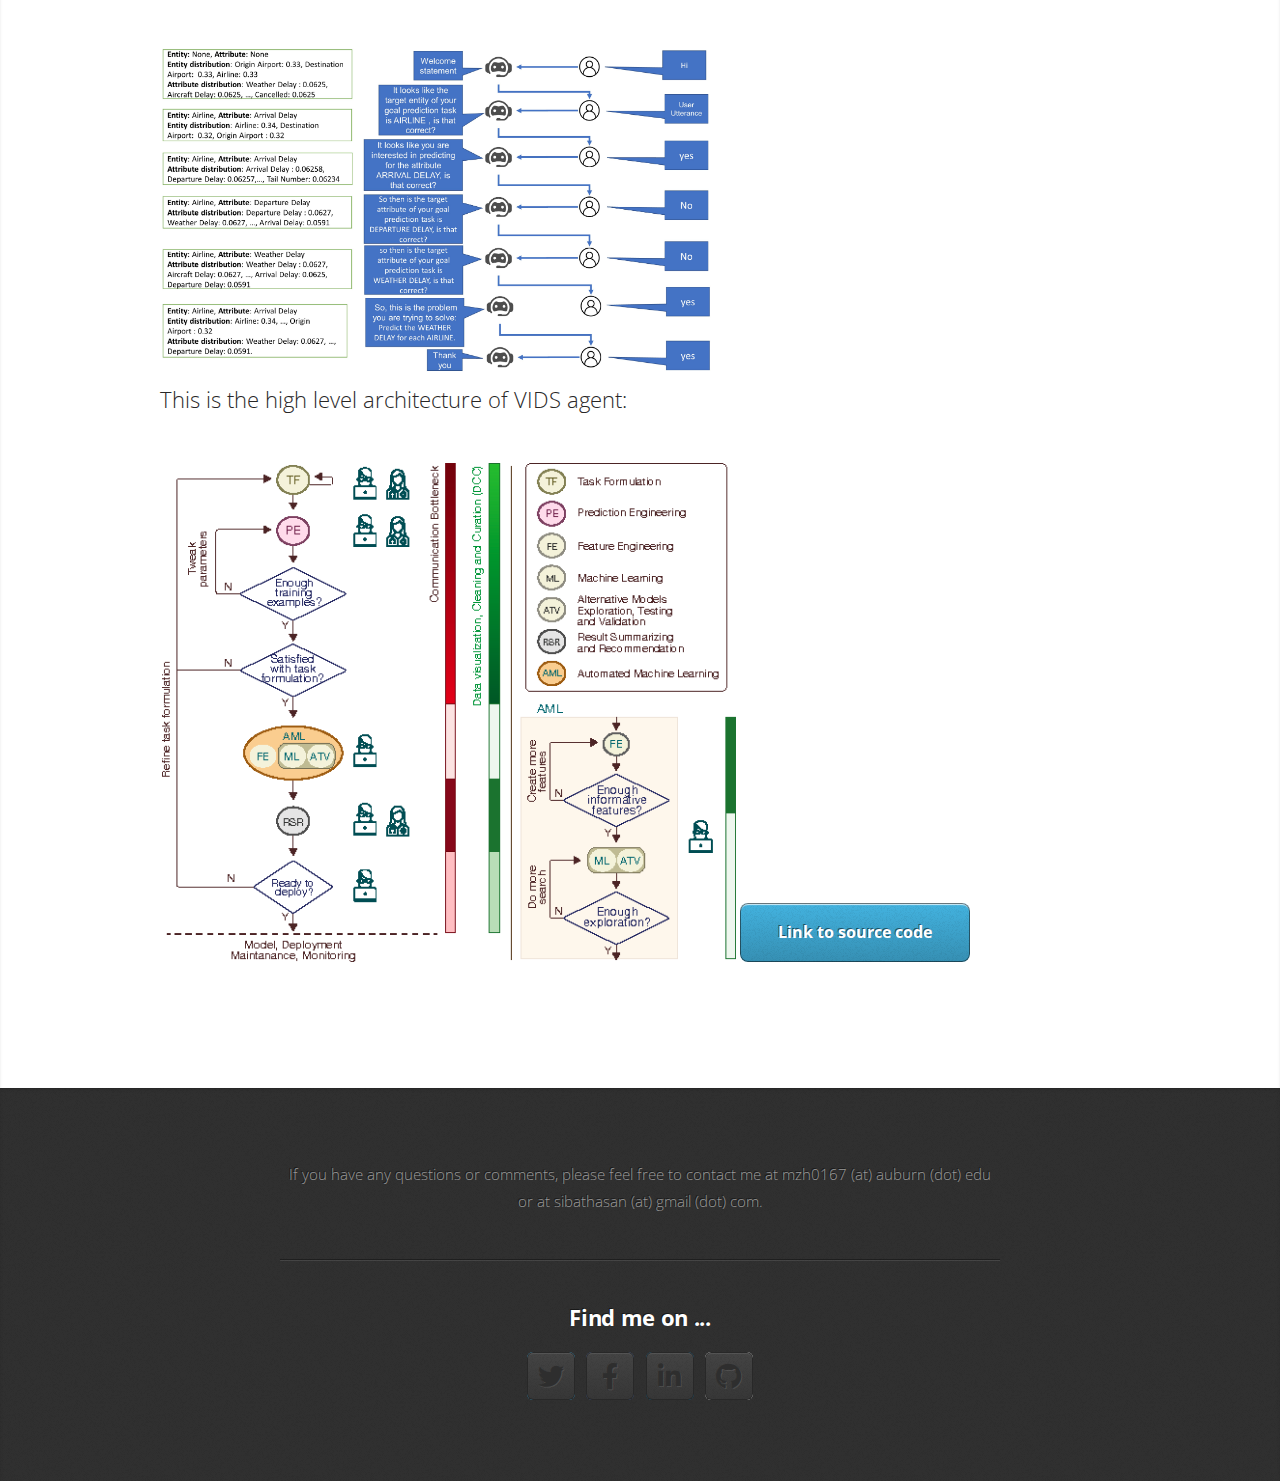
<file: vids.html>
<!DOCTYPE HTML>
<!--
	Miniport by HTML5 UP
	html5up.net | @ajlkn
	Free for personal and commercial use under the CCA 3.0 license (html5up.net/license)
-->
<html>
	<head>
		<title>VIDS</title>
		<meta charset="utf-8" />
		<meta name="viewport" content="width=device-width, initial-scale=1, user-scalable=no" />
		<link rel="stylesheet" href="assets/css/main.css" />
	</head>
	<body class="is-preload">

		<!-- Nav -->
			<nav id="nav">
				<ul class="container">
					<li><a href="index.html#top">Welcome</a></li>
					<li><a href="research.html">Research</a></li>
					<li><a href="index.html#portfolio">Portfolio</a></li>
					<li><a href="index.html#papers">Publications</a></li>
					<li><a href="index.html#teaching">Teaching & Awards</a></li>
					<li><a href="index.html#academics">Academic Training</a></li>
					<li><a href="blog.html">Blog</a></li>
					<li><a href="index.html#contact">Contact</a></li>
				</ul>
			</nav>

		<!-- Home -->
			<article id="top" class="wrapper style1">
				<div class="container">
					<div class="row">
						<div class="col-12-medium">
							<h1>VIDS: Virtual Interactive Data Scientist</h1>
                            <h2>Here is our team :) </h2>
                            <img style="width: 80%;" src="images/VIDS.png"><br>

                            <h2>Overview of VIDS (a conversational AI agent to help with Data Science Tasks)</h2>
							<p>
                                
                                Automated machine learning (AutoML) is the process of automating the application of machine learning to real-world problems. The primary goals of AutoML tools are to provide methods and processes to make Machine Learning available for non-Machine Learning experts (domain experts), to improve efficiency of Machine Learning, and to accelerate research on Machine Learning. But although automation and efficiency are some of AutoML’s main selling points, the process still requires a surprising level of human involvement. A number of vital steps of the machine learning pipeline, including understanding the attributes of domain-specific data, defining prediction problems, creating a suitable training data set etc., still tend to be done manually by a data scientist or a machine learning engineer on an ad-hoc basis.

                                How can we build an end-to-end automated pipeline of machine learning and enable domain experts to directly engage with the fascinating world of big data, and thus make the machine learning pipeline more efficient and appealing? We propose to address this question by laying out his vision for a Virtual Interactive Data Scientist (VIDS). VIDS can be thought of as an intelligent agent which, given a large corpus of data, starts talking to the domain experts like a human data scientist in order to quickly figure out the user’s need and explore alternative prediction opportunities. It will automatically formulate different prediction tasks, as well as explore alternative learning models to recommend the best one to the users.
                                
                            </p>
                            <p>Here is an example use-case of VIDS agent:</p>
                            <img style="width: 60%;" src="images/flowchart.jpg">
                            <p>This is the high level architecture of VIDS agent:</p>
                            <img style="width: 60%;" src="images/VIDSCycleVertical.png">
							<a href="https://github.com/karmake2/VIDS" class="button scrolly" target="_blank">Link to source code</a>
						</div>
					</div>
				</div>
			</article>

		

		<!-- Contact -->
		<article id="contact" class="wrapper style4">
			<div class="container medium">
				<div class="row">
					<div class="col-12">
						If you have any questions or comments, please feel free to contact me at mzh0167 (at) auburn (dot) edu or at sibathasan (at) gmail (dot) com.
						<hr />
						<h3>Find me on ...</h3>
						<ul class="social">
							<li><a target="_blank" href="https://twitter.com/sibat_hasan" class="icon brands fa-twitter"><span class="label">Twitter</span></a></li>
							<li><a target="_blank" href="https://www.facebook.com/mahadihasan.sibat/" class="icon brands fa-facebook-f"><span class="label">Facebook</span></a></li>
							<li><a target="_blank" href="https://www.linkedin.com/in/mahadi-sibat-1105119/" class="icon brands fa-linkedin-in"><span class="label">LinkedIn</span></a></li>
							<li><a target="_blank" href="https://github.com/sibat119" class="icon brands fa-github"><span class="label">Github</span></a></li>
							
						</ul>
						
					</div>
				</div>
			</div>
		</article>

		<!-- Scripts -->
			<script src="assets/js/jquery.min.js"></script>
			<script src="assets/js/jquery.scrolly.min.js"></script>
			<script src="assets/js/browser.min.js"></script>
			<script src="assets/js/breakpoints.min.js"></script>
			<script src="assets/js/util.js"></script>
			<script src="assets/js/main.js"></script>

	</body>
</html>
</file>
<file: assets/css/main.css>
@import url("https://fonts.googleapis.com/css?family=Open+Sans:300,300italic,600,600italic,700");
@import url("fontawesome-all.min.css");

/*
	Miniport by HTML5 UP
	html5up.net | @ajlkn
	Free for personal and commercial use under the CCA 3.0 license (html5up.net/license)
*/

html, body, div, span, applet, object,
iframe, h1, h2, h3, h4, h5, h6, p, blockquote,
pre, a, abbr, acronym, address, big, cite,
code, del, dfn, em, img, ins, kbd, q, s, samp,
small, strike, strong, sub, sup, tt, var, b,
u, i, center, dl, dt, dd, ol, ul, li, fieldset,
form, label, legend, table, caption, tbody,
tfoot, thead, tr, th, td, article, aside,
canvas, details, embed, figure, figcaption,
footer, header, hgroup, menu, nav, output, ruby,
section, summary, time, mark, audio, video {
	margin: 0;
	padding: 0;
	border: 0;
	font-size: 100%;
	font: inherit;
	vertical-align: baseline;}

article, aside, details, figcaption, figure,
footer, header, hgroup, menu, nav, section {
	display: block;}

body {
	line-height: 1;
}

ol, ul {
	list-style: none;
}

blockquote, q {
	quotes: none;
}

	blockquote:before, blockquote:after, q:before, q:after {
		content: '';
		content: none;
	}

table {
	border-collapse: collapse;
	border-spacing: 0;
}

body {
	-webkit-text-size-adjust: none;
}

mark {
	background-color: transparent;
	color: inherit;
}

input::-moz-focus-inner {
	border: 0;
	padding: 0;
}

input, select, textarea {
	-moz-appearance: none;
	-webkit-appearance: none;
	-ms-appearance: none;
	appearance: none;
}

/* Basic */

	html {
		box-sizing: border-box;
	}

	*, *:before, *:after {
		box-sizing: inherit;
	}

	body {
		padding-top: 3.5em;
	}

		body.is-preload *, body.is-preload *:before, body.is-preload *:after {
			-moz-animation: none !important;
			-webkit-animation: none !important;
			-ms-animation: none !important;
			animation: none !important;
			-moz-transition: none !important;
			-webkit-transition: none !important;
			-ms-transition: none !important;
			transition: none !important;
		}

	body, input, textarea, select {
		font-family: 'Open Sans', sans-serif;
		line-height: 1.85em;
		color: #282727;
		font-weight: 300;
		font-size: 13pt;
	}

	a {
		-moz-transition: color .2s ease-in-out;
		-webkit-transition: color .2s ease-in-out;
		-ms-transition: color .2s ease-in-out;
		transition: color .2s ease-in-out;
		color: #43B3E0;
		text-decoration: underline;
	}

		a:hover {
			color: #43bff0 !important;
		}

		a img {
			border: 0;
		}

	b, strong {
		font-weight: 600;
		color: #3e3e3e;
	}

	i, em {
		font-style: italic;
	}

	sub {
		position: relative;
		top: 0.5em;
		font-size: 0.8em;
	}

	sup {
		position: relative;
		top: -0.5em;
		font-size: 0.8em;
	}

	blockquote {
		border-left: solid 0.75em #eee;
		padding: 1em 0 1em 1.5em;
		font-style: italic;
	}

	h1, h2, h3, h4, h5, h6 {
		color: #3e3e3e;
		margin: 0 0 0.75em 0;
	}

	h1 a, h2 a, h3 a, h4 a, h5 a, h6 a {
		text-decoration: none;
		color: inherit;
	}

	h2, h3, h4, h5, h6 {
		font-weight: 700;
	}

	h1 {
		font-size: 3.25em;
		letter-spacing: -0.025em;
		font-weight: 300;
	}

		h1 strong {
			font-weight: 700;
		}

	h2 {
		font-size: 2em;
		letter-spacing: -0.015em;
	}

	h3 {
		font-size: 1.5em;
		letter-spacing: -0.015em;
	}

	em, i {
		font-style: italic;
	}

	br.clear {
		clear: both;
	}

	hr {
		border: 0;
		border-top: solid 1px #444;
		border-top-color: rgba(0, 0, 0, 0.35);
		box-shadow: 0px 1px 0px 0px rgba(255, 255, 255, 0.1);
		height: 1px;
		margin: 3em 0;
	}

	p, ul, ol, dl, table {
		margin-bottom: 2em;
	}

	header {
		margin: 0 0 3em 0;
	}

		header > p {
			font-size: 1.25em;
			margin: 0;
		}

	footer {
		margin: 3em 0 0 0;
	}

		footer > p {
			font-size: 1.25em;
		}

/* Container */

	.container {
		margin: 0 auto;
		max-width: calc(100% - 50px);
		width: 1200px;
	}

		.container.medium {
			width: 900px;
		}

		@media screen and (max-width: 1680px) {

			.container {
				width: 1200px;
			}

				.container.medium {
					width: 900px;
				}

		}

		@media screen and (max-width: 1280px) {

			.container {
				width: 960px;
			}

				.container.medium {
					width: 720px;
				}

		}

		@media screen and (max-width: 980px) {

			.container {
				width: 100%;
			}

				.container.medium {
					width: 75%;
				}

		}

		@media screen and (max-width: 736px) {

			.container {
				width: 100%;
				max-width: calc(100% - 30px);
			}

				.container.medium {
					width: 100%;
				}

		}

/* Row */

	.row {
		display: flex;
		flex-wrap: wrap;
		box-sizing: border-box;
		align-items: stretch;
	}

		.row > * {
			box-sizing: border-box;
		}

		.row.gtr-uniform > * > :last-child {
			margin-bottom: 0;
		}

		.row.aln-left {
			justify-content: flex-start;
		}

		.row.aln-center {
			justify-content: center;
		}

		.row.aln-right {
			justify-content: flex-end;
		}

		.row.aln-top {
			align-items: flex-start;
		}

		.row.aln-middle {
			align-items: center;
		}

		.row.aln-bottom {
			align-items: flex-end;
		}

		.row > .imp {
			order: -1;
		}

		.row > .col-1 {
			width: 8.33333%;
		}

		.row > .off-1 {
			margin-left: 8.33333%;
		}

		.row > .col-2 {
			width: 16.66667%;
		}

		.row > .off-2 {
			margin-left: 16.66667%;
		}

		.row > .col-3 {
			width: 25%;
		}

		.row > .off-3 {
			margin-left: 25%;
		}

		.row > .col-4 {
			width: 33.33333%;
		}

		.row > .off-4 {
			margin-left: 33.33333%;
		}

		.row > .col-5 {
			width: 41.66667%;
		}

		.row > .off-5 {
			margin-left: 41.66667%;
		}

		.row > .col-6 {
			width: 50%;
		}

		.row > .off-6 {
			margin-left: 50%;
		}

		.row > .col-7 {
			width: 58.33333%;
		}

		.row > .off-7 {
			margin-left: 58.33333%;
		}

		.row > .col-8 {
			width: 66.66667%;
		}

		.row > .off-8 {
			margin-left: 66.66667%;
		}

		.row > .col-9 {
			width: 75%;
		}

		.row > .off-9 {
			margin-left: 75%;
		}

		.row > .col-10 {
			width: 83.33333%;
		}

		.row > .off-10 {
			margin-left: 83.33333%;
		}

		.row > .col-11 {
			width: 91.66667%;
		}

		.row > .off-11 {
			margin-left: 91.66667%;
		}

		.row > .col-12 {
			width: 100%;
		}

		.row > .off-12 {
			margin-left: 100%;
		}

		.row.gtr-0 {
			margin-top: 0px;
			margin-left: 0px;
		}

			.row.gtr-0 > * {
				padding: 0px 0 0 0px;
			}

			.row.gtr-0.gtr-uniform {
				margin-top: 0px;
			}

				.row.gtr-0.gtr-uniform > * {
					padding-top: 0px;
				}

		.row.gtr-25 {
			margin-top: -6.25px;
			margin-left: -6.25px;
		}

			.row.gtr-25 > * {
				padding: 6.25px 0 0 6.25px;
			}

			.row.gtr-25.gtr-uniform {
				margin-top: -6.25px;
			}

				.row.gtr-25.gtr-uniform > * {
					padding-top: 6.25px;
				}

		.row.gtr-50 {
			margin-top: -12.5px;
			margin-left: -12.5px;
		}

			.row.gtr-50 > * {
				padding: 12.5px 0 0 12.5px;
			}

			.row.gtr-50.gtr-uniform {
				margin-top: -12.5px;
			}

				.row.gtr-50.gtr-uniform > * {
					padding-top: 12.5px;
				}

		.row {
			margin-top: -25px;
			margin-left: -25px;
		}

			.row > * {
				padding: 25px 0 0 25px;
			}

			.row.gtr-uniform {
				margin-top: -25px;
			}

				.row.gtr-uniform > * {
					padding-top: 25px;
				}

		.row.gtr-150 {
			margin-top: -37.5px;
			margin-left: -37.5px;
		}

			.row.gtr-150 > * {
				padding: 37.5px 0 0 37.5px;
			}

			.row.gtr-150.gtr-uniform {
				margin-top: -37.5px;
			}

				.row.gtr-150.gtr-uniform > * {
					padding-top: 37.5px;
				}

		.row.gtr-200 {
			margin-top: -50px;
			margin-left: -50px;
		}

			.row.gtr-200 > * {
				padding: 50px 0 0 50px;
			}

			.row.gtr-200.gtr-uniform {
				margin-top: -50px;
			}

				.row.gtr-200.gtr-uniform > * {
					padding-top: 50px;
				}

		@media screen and (max-width: 1680px) {

			.row {
				display: flex;
				flex-wrap: wrap;
				box-sizing: border-box;
				align-items: stretch;
			}

				.row > * {
					box-sizing: border-box;
				}

				.row.gtr-uniform > * > :last-child {
					margin-bottom: 0;
				}

				.row.aln-left {
					justify-content: flex-start;
				}

				.row.aln-center {
					justify-content: center;
				}

				.row.aln-right {
					justify-content: flex-end;
				}

				.row.aln-top {
					align-items: flex-start;
				}

				.row.aln-middle {
					align-items: center;
				}

				.row.aln-bottom {
					align-items: flex-end;
				}

				.row > .imp-xlarge {
					order: -1;
				}

				.row > .col-1-xlarge {
					width: 8.33333%;
				}

				.row > .off-1-xlarge {
					margin-left: 8.33333%;
				}

				.row > .col-2-xlarge {
					width: 16.66667%;
				}

				.row > .off-2-xlarge {
					margin-left: 16.66667%;
				}

				.row > .col-3-xlarge {
					width: 25%;
				}

				.row > .off-3-xlarge {
					margin-left: 25%;
				}

				.row > .col-4-xlarge {
					width: 33.33333%;
				}

				.row > .off-4-xlarge {
					margin-left: 33.33333%;
				}

				.row > .col-5-xlarge {
					width: 41.66667%;
				}

				.row > .off-5-xlarge {
					margin-left: 41.66667%;
				}

				.row > .col-6-xlarge {
					width: 50%;
				}

				.row > .off-6-xlarge {
					margin-left: 50%;
				}

				.row > .col-7-xlarge {
					width: 58.33333%;
				}

				.row > .off-7-xlarge {
					margin-left: 58.33333%;
				}

				.row > .col-8-xlarge {
					width: 66.66667%;
				}

				.row > .off-8-xlarge {
					margin-left: 66.66667%;
				}

				.row > .col-9-xlarge {
					width: 75%;
				}

				.row > .off-9-xlarge {
					margin-left: 75%;
				}

				.row > .col-10-xlarge {
					width: 83.33333%;
				}

				.row > .off-10-xlarge {
					margin-left: 83.33333%;
				}

				.row > .col-11-xlarge {
					width: 91.66667%;
				}

				.row > .off-11-xlarge {
					margin-left: 91.66667%;
				}

				.row > .col-12-xlarge {
					width: 100%;
				}

				.row > .off-12-xlarge {
					margin-left: 100%;
				}

				.row.gtr-0 {
					margin-top: 0px;
					margin-left: 0px;
				}

					.row.gtr-0 > * {
						padding: 0px 0 0 0px;
					}

					.row.gtr-0.gtr-uniform {
						margin-top: 0px;
					}

						.row.gtr-0.gtr-uniform > * {
							padding-top: 0px;
						}

				.row.gtr-25 {
					margin-top: -6.25px;
					margin-left: -6.25px;
				}

					.row.gtr-25 > * {
						padding: 6.25px 0 0 6.25px;
					}

					.row.gtr-25.gtr-uniform {
						margin-top: -6.25px;
					}

						.row.gtr-25.gtr-uniform > * {
							padding-top: 6.25px;
						}

				.row.gtr-50 {
					margin-top: -12.5px;
					margin-left: -12.5px;
				}

					.row.gtr-50 > * {
						padding: 12.5px 0 0 12.5px;
					}

					.row.gtr-50.gtr-uniform {
						margin-top: -12.5px;
					}

						.row.gtr-50.gtr-uniform > * {
							padding-top: 12.5px;
						}

				.row {
					margin-top: -25px;
					margin-left: -25px;
				}

					.row > * {
						padding: 25px 0 0 25px;
					}

					.row.gtr-uniform {
						margin-top: -25px;
					}

						.row.gtr-uniform > * {
							padding-top: 25px;
						}

				.row.gtr-150 {
					margin-top: -37.5px;
					margin-left: -37.5px;
				}

					.row.gtr-150 > * {
						padding: 37.5px 0 0 37.5px;
					}

					.row.gtr-150.gtr-uniform {
						margin-top: -37.5px;
					}

						.row.gtr-150.gtr-uniform > * {
							padding-top: 37.5px;
						}

				.row.gtr-200 {
					margin-top: -50px;
					margin-left: -50px;
				}

					.row.gtr-200 > * {
						padding: 50px 0 0 50px;
					}

					.row.gtr-200.gtr-uniform {
						margin-top: -50px;
					}

						.row.gtr-200.gtr-uniform > * {
							padding-top: 50px;
						}

		}

		@media screen and (max-width: 1280px) {

			.row {
				display: flex;
				flex-wrap: wrap;
				box-sizing: border-box;
				align-items: stretch;
			}

				.row > * {
					box-sizing: border-box;
				}

				.row.gtr-uniform > * > :last-child {
					margin-bottom: 0;
				}

				.row.aln-left {
					justify-content: flex-start;
				}

				.row.aln-center {
					justify-content: center;
				}

				.row.aln-right {
					justify-content: flex-end;
				}

				.row.aln-top {
					align-items: flex-start;
				}

				.row.aln-middle {
					align-items: center;
				}

				.row.aln-bottom {
					align-items: flex-end;
				}

				.row > .imp-large {
					order: -1;
				}

				.row > .col-1-large {
					width: 8.33333%;
				}

				.row > .off-1-large {
					margin-left: 8.33333%;
				}

				.row > .col-2-large {
					width: 16.66667%;
				}

				.row > .off-2-large {
					margin-left: 16.66667%;
				}

				.row > .col-3-large {
					width: 25%;
				}

				.row > .off-3-large {
					margin-left: 25%;
				}

				.row > .col-4-large {
					width: 33.33333%;
				}

				.row > .off-4-large {
					margin-left: 33.33333%;
				}

				.row > .col-5-large {
					width: 41.66667%;
				}

				.row > .off-5-large {
					margin-left: 41.66667%;
				}

				.row > .col-6-large {
					width: 50%;
				}

				.row > .off-6-large {
					margin-left: 50%;
				}

				.row > .col-7-large {
					width: 58.33333%;
				}

				.row > .off-7-large {
					margin-left: 58.33333%;
				}

				.row > .col-8-large {
					width: 66.66667%;
				}

				.row > .off-8-large {
					margin-left: 66.66667%;
				}

				.row > .col-9-large {
					width: 75%;
				}

				.row > .off-9-large {
					margin-left: 75%;
				}

				.row > .col-10-large {
					width: 83.33333%;
				}

				.row > .off-10-large {
					margin-left: 83.33333%;
				}

				.row > .col-11-large {
					width: 91.66667%;
				}

				.row > .off-11-large {
					margin-left: 91.66667%;
				}

				.row > .col-12-large {
					width: 100%;
				}

				.row > .off-12-large {
					margin-left: 100%;
				}

				.row.gtr-0 {
					margin-top: 0px;
					margin-left: 0px;
				}

					.row.gtr-0 > * {
						padding: 0px 0 0 0px;
					}

					.row.gtr-0.gtr-uniform {
						margin-top: 0px;
					}

						.row.gtr-0.gtr-uniform > * {
							padding-top: 0px;
						}

				.row.gtr-25 {
					margin-top: -6.25px;
					margin-left: -6.25px;
				}

					.row.gtr-25 > * {
						padding: 6.25px 0 0 6.25px;
					}

					.row.gtr-25.gtr-uniform {
						margin-top: -6.25px;
					}

						.row.gtr-25.gtr-uniform > * {
							padding-top: 6.25px;
						}

				.row.gtr-50 {
					margin-top: -12.5px;
					margin-left: -12.5px;
				}

					.row.gtr-50 > * {
						padding: 12.5px 0 0 12.5px;
					}

					.row.gtr-50.gtr-uniform {
						margin-top: -12.5px;
					}

						.row.gtr-50.gtr-uniform > * {
							padding-top: 12.5px;
						}

				.row {
					margin-top: -25px;
					margin-left: -25px;
				}

					.row > * {
						padding: 25px 0 0 25px;
					}

					.row.gtr-uniform {
						margin-top: -25px;
					}

						.row.gtr-uniform > * {
							padding-top: 25px;
						}

				.row.gtr-150 {
					margin-top: -37.5px;
					margin-left: -37.5px;
				}

					.row.gtr-150 > * {
						padding: 37.5px 0 0 37.5px;
					}

					.row.gtr-150.gtr-uniform {
						margin-top: -37.5px;
					}

						.row.gtr-150.gtr-uniform > * {
							padding-top: 37.5px;
						}

				.row.gtr-200 {
					margin-top: -50px;
					margin-left: -50px;
				}

					.row.gtr-200 > * {
						padding: 50px 0 0 50px;
					}

					.row.gtr-200.gtr-uniform {
						margin-top: -50px;
					}

						.row.gtr-200.gtr-uniform > * {
							padding-top: 50px;
						}

		}

		@media screen and (max-width: 980px) {

			.row {
				display: flex;
				flex-wrap: wrap;
				box-sizing: border-box;
				align-items: stretch;
			}

				.row > * {
					box-sizing: border-box;
				}

				.row.gtr-uniform > * > :last-child {
					margin-bottom: 0;
				}

				.row.aln-left {
					justify-content: flex-start;
				}

				.row.aln-center {
					justify-content: center;
				}

				.row.aln-right {
					justify-content: flex-end;
				}

				.row.aln-top {
					align-items: flex-start;
				}

				.row.aln-middle {
					align-items: center;
				}

				.row.aln-bottom {
					align-items: flex-end;
				}

				.row > .imp-medium {
					order: -1;
				}

				.row > .col-1-medium {
					width: 8.33333%;
				}

				.row > .off-1-medium {
					margin-left: 8.33333%;
				}

				.row > .col-2-medium {
					width: 16.66667%;
				}

				.row > .off-2-medium {
					margin-left: 16.66667%;
				}

				.row > .col-3-medium {
					width: 25%;
				}

				.row > .off-3-medium {
					margin-left: 25%;
				}

				.row > .col-4-medium {
					width: 33.33333%;
				}

				.row > .off-4-medium {
					margin-left: 33.33333%;
				}

				.row > .col-5-medium {
					width: 41.66667%;
				}

				.row > .off-5-medium {
					margin-left: 41.66667%;
				}

				.row > .col-6-medium {
					width: 50%;
				}

				.row > .off-6-medium {
					margin-left: 50%;
				}

				.row > .col-7-medium {
					width: 58.33333%;
				}

				.row > .off-7-medium {
					margin-left: 58.33333%;
				}

				.row > .col-8-medium {
					width: 66.66667%;
				}

				.row > .off-8-medium {
					margin-left: 66.66667%;
				}

				.row > .col-9-medium {
					width: 75%;
				}

				.row > .off-9-medium {
					margin-left: 75%;
				}

				.row > .col-10-medium {
					width: 83.33333%;
				}

				.row > .off-10-medium {
					margin-left: 83.33333%;
				}

				.row > .col-11-medium {
					width: 91.66667%;
				}

				.row > .off-11-medium {
					margin-left: 91.66667%;
				}

				.row > .col-12-medium {
					width: 100%;
				}

				.row > .off-12-medium {
					margin-left: 100%;
				}

				.row.gtr-0 {
					margin-top: 0px;
					margin-left: 0px;
				}

					.row.gtr-0 > * {
						padding: 0px 0 0 0px;
					}

					.row.gtr-0.gtr-uniform {
						margin-top: 0px;
					}

						.row.gtr-0.gtr-uniform > * {
							padding-top: 0px;
						}

				.row.gtr-25 {
					margin-top: -6.25px;
					margin-left: -6.25px;
				}

					.row.gtr-25 > * {
						padding: 6.25px 0 0 6.25px;
					}

					.row.gtr-25.gtr-uniform {
						margin-top: -6.25px;
					}

						.row.gtr-25.gtr-uniform > * {
							padding-top: 6.25px;
						}

				.row.gtr-50 {
					margin-top: -12.5px;
					margin-left: -12.5px;
				}

					.row.gtr-50 > * {
						padding: 12.5px 0 0 12.5px;
					}

					.row.gtr-50.gtr-uniform {
						margin-top: -12.5px;
					}

						.row.gtr-50.gtr-uniform > * {
							padding-top: 12.5px;
						}

				.row {
					margin-top: -25px;
					margin-left: -25px;
				}

					.row > * {
						padding: 25px 0 0 25px;
					}

					.row.gtr-uniform {
						margin-top: -25px;
					}

						.row.gtr-uniform > * {
							padding-top: 25px;
						}

				.row.gtr-150 {
					margin-top: -37.5px;
					margin-left: -37.5px;
				}

					.row.gtr-150 > * {
						padding: 37.5px 0 0 37.5px;
					}

					.row.gtr-150.gtr-uniform {
						margin-top: -37.5px;
					}

						.row.gtr-150.gtr-uniform > * {
							padding-top: 37.5px;
						}

				.row.gtr-200 {
					margin-top: -50px;
					margin-left: -50px;
				}

					.row.gtr-200 > * {
						padding: 50px 0 0 50px;
					}

					.row.gtr-200.gtr-uniform {
						margin-top: -50px;
					}

						.row.gtr-200.gtr-uniform > * {
							padding-top: 50px;
						}

		}

		@media screen and (max-width: 736px) {

			.row {
				display: flex;
				flex-wrap: wrap;
				box-sizing: border-box;
				align-items: stretch;
			}

				.row > * {
					box-sizing: border-box;
				}

				.row.gtr-uniform > * > :last-child {
					margin-bottom: 0;
				}

				.row.aln-left {
					justify-content: flex-start;
				}

				.row.aln-center {
					justify-content: center;
				}

				.row.aln-right {
					justify-content: flex-end;
				}

				.row.aln-top {
					align-items: flex-start;
				}

				.row.aln-middle {
					align-items: center;
				}

				.row.aln-bottom {
					align-items: flex-end;
				}

				.row > .imp-small {
					order: -1;
				}

				.row > .col-1-small {
					width: 8.33333%;
				}

				.row > .off-1-small {
					margin-left: 8.33333%;
				}

				.row > .col-2-small {
					width: 16.66667%;
				}

				.row > .off-2-small {
					margin-left: 16.66667%;
				}

				.row > .col-3-small {
					width: 25%;
				}

				.row > .off-3-small {
					margin-left: 25%;
				}

				.row > .col-4-small {
					width: 33.33333%;
				}

				.row > .off-4-small {
					margin-left: 33.33333%;
				}

				.row > .col-5-small {
					width: 41.66667%;
				}

				.row > .off-5-small {
					margin-left: 41.66667%;
				}

				.row > .col-6-small {
					width: 50%;
				}

				.row > .off-6-small {
					margin-left: 50%;
				}

				.row > .col-7-small {
					width: 58.33333%;
				}

				.row > .off-7-small {
					margin-left: 58.33333%;
				}

				.row > .col-8-small {
					width: 66.66667%;
				}

				.row > .off-8-small {
					margin-left: 66.66667%;
				}

				.row > .col-9-small {
					width: 75%;
				}

				.row > .off-9-small {
					margin-left: 75%;
				}

				.row > .col-10-small {
					width: 83.33333%;
				}

				.row > .off-10-small {
					margin-left: 83.33333%;
				}

				.row > .col-11-small {
					width: 91.66667%;
				}

				.row > .off-11-small {
					margin-left: 91.66667%;
				}

				.row > .col-12-small {
					width: 100%;
				}

				.row > .off-12-small {
					margin-left: 100%;
				}

				.row.gtr-0 {
					margin-top: 0px;
					margin-left: 0px;
				}

					.row.gtr-0 > * {
						padding: 0px 0 0 0px;
					}

					.row.gtr-0.gtr-uniform {
						margin-top: 0px;
					}

						.row.gtr-0.gtr-uniform > * {
							padding-top: 0px;
						}

				.row.gtr-25 {
					margin-top: -3.75px;
					margin-left: -3.75px;
				}

					.row.gtr-25 > * {
						padding: 3.75px 0 0 3.75px;
					}

					.row.gtr-25.gtr-uniform {
						margin-top: -3.75px;
					}

						.row.gtr-25.gtr-uniform > * {
							padding-top: 3.75px;
						}

				.row.gtr-50 {
					margin-top: -7.5px;
					margin-left: -7.5px;
				}

					.row.gtr-50 > * {
						padding: 7.5px 0 0 7.5px;
					}

					.row.gtr-50.gtr-uniform {
						margin-top: -7.5px;
					}

						.row.gtr-50.gtr-uniform > * {
							padding-top: 7.5px;
						}

				.row {
					margin-top: -15px;
					margin-left: -15px;
				}

					.row > * {
						padding: 15px 0 0 15px;
					}

					.row.gtr-uniform {
						margin-top: -15px;
					}

						.row.gtr-uniform > * {
							padding-top: 15px;
						}

				.row.gtr-150 {
					margin-top: -22.5px;
					margin-left: -22.5px;
				}

					.row.gtr-150 > * {
						padding: 22.5px 0 0 22.5px;
					}

					.row.gtr-150.gtr-uniform {
						margin-top: -22.5px;
					}

						.row.gtr-150.gtr-uniform > * {
							padding-top: 22.5px;
						}

				.row.gtr-200 {
					margin-top: -30px;
					margin-left: -30px;
				}

					.row.gtr-200 > * {
						padding: 30px 0 0 30px;
					}

					.row.gtr-200.gtr-uniform {
						margin-top: -30px;
					}

						.row.gtr-200.gtr-uniform > * {
							padding-top: 30px;
						}

		}

/* Form */

	form label {
		color: #3e3e3e;
		font-weight: 700;
		display: block;
		margin: 0 0 0.5em 0;
	}

	form input[type=text],
	form input[type=email],
	form input[type=password],
	form select,
	form textarea {
		-moz-transition: background .2s ease-in-out, box-shadow .2s ease-in-out;
		-webkit-transition: background .2s ease-in-out, box-shadow .2s ease-in-out;
		-ms-transition: background .2s ease-in-out, box-shadow .2s ease-in-out;
		transition: background .2s ease-in-out, box-shadow .2s ease-in-out;
		-webkit-appearance: none;
		display: block;
		border: 0;
		padding: 0.75em;
		font-size: 1em;
		border-radius: 8px;
		border: solid 1px #ddd;
		background: #fff;
		color: #bbb;
		box-shadow: inset 0px 2px 3px 1px rgba(0, 0, 0, 0.05), 0px 1px 0px 0px rgba(255, 255, 255, 0.025);
		width: 100%;
	}

		form input[type=text]:focus,
		form input[type=email]:focus,
		form input[type=password]:focus,
		form select:focus,
		form textarea:focus {
			background: #fafafa;
			box-shadow: inset 0px 2px 5px 0px rgba(0, 0, 0, 0.05), 0px 1px 0px 0px rgba(255, 255, 255, 0.025), inset 0px 0px 2px 1px #43bff0;
		}

	form textarea {
		height: 15em;
	}

	form .actions:last-child {
		margin-bottom: 0;
	}

	form ::-webkit-input-placeholder {
		color: #555 !important;
	}

	form :-moz-placeholder {
		color: #555 !important;
	}

	form ::-moz-placeholder {
		color: #555 !important;
	}

	form :-ms-input-placeholder {
		color: #555 !important;
	}

	form ::-moz-focus-inner {
		border: 0;
	}

/* Tables */

	table {
		width: 100%;
	}

		table.default {
			width: 100%;
		}

			table.default tr {
				border-top: solid 1px #eee;
			}

				table.default tr:first-child {
					border-top: 0;
				}

			table.default td {
				padding: 0.5em 1em 0.5em 1em;
			}

			table.default th {
				text-align: left;
				padding: 0.5em 1em 0.5em 1em;
				font-weight: 600;
				margin: 0 0 1em 0;
			}

			table.default thead {
				background: #4f4f4f;
				color: #fff;
			}

/* Section/Article */

	section, article {
		margin-bottom: 3em;
	}

	section > :last-child,
	article > :last-child,
	section:last-child,
	article:last-child {
		margin-bottom: 0;
	}

/* Image */

	.image {
		display: inline-block;
		position: relative;
	}

		.image img {
			display: block;
			width: 100%;
		}

		.image.fit {
			display: block;
			width: 100%;
		}

		.image.featured {
			display: block;
			width: 100%;
			margin: 0 0 2em 0;
		}

		.image.left {
			float: left;
			margin: 0 2em 2em 0;
		}

		.image.centered {
			display: block;
			margin: 0 0 2em 0;
		}

			.image.centered img {
				margin: 0 auto;
				width: auto;
			}

/* Button */

	input[type="button"],
	input[type="submit"],
	input[type="reset"],
	button,
	.button {
		background-image: url("images/bg.png"), -moz-linear-gradient(top, rgba(0, 0, 0, 0), rgba(0, 0, 0, 0.2));
		background-image: url("images/bg.png"), -webkit-linear-gradient(top, rgba(0, 0, 0, 0), rgba(0, 0, 0, 0.2));
		background-image: url("images/bg.png"), -ms-linear-gradient(top, rgba(0, 0, 0, 0), rgba(0, 0, 0, 0.2));
		background-image: url("images/bg.png"), linear-gradient(top, rgba(0, 0, 0, 0), rgba(0, 0, 0, 0.2));
		-moz-transition: background-color .2s ease-in-out;
		-webkit-transition: background-color .2s ease-in-out;
		-ms-transition: background-color .2s ease-in-out;
		transition: background-color .2s ease-in-out;
		-webkit-appearance: none;
		position: relative;
		display: inline-block;
		color: #fff !important;
		text-decoration: none;
		font-weight: 700;
		border: 0;
		outline: 0;
		cursor: pointer;
		border-radius: 8px;
		text-shadow: -1px -1px 0.5px rgba(0, 0, 0, 0.5);
		overflow: hidden;
		box-shadow: inset 0px 0px 0px 1px rgba(0, 0, 0, 0.5), inset 0px 2px 1px 0px rgba(255, 255, 255, 0.75);
		background-color: #43B3E0;
		padding: 1em 2.35em 1em 2.35em;
		font-size: 1.1em;
		max-width: 24em;
	}

		input[type="button"]:hover,
		input[type="submit"]:hover,
		input[type="reset"]:hover,
		button:hover,
		.button:hover {
			background-color: #43bff0;
			color: #fff !important;
		}

		input[type="button"]:active,
		input[type="submit"]:active,
		input[type="reset"]:active,
		button:active,
		.button:active {
			background-color: #3BA8D3;
			top: 1px;
		}

		input[type="button"].large,
		input[type="submit"].large,
		input[type="reset"].large,
		button.large,
		.button.large {
			font-size: 1.5em;
			letter-spacing: -0.025em;
		}

		input[type="button"].alt,
		input[type="submit"].alt,
		input[type="reset"].alt,
		button.alt,
		.button.alt {
			background-color: #444;
			box-shadow: inset 0px 0px 0px 1px #242424, inset 0px 2px 1px 0px rgba(255, 255, 255, 0.2);
		}

			input[type="button"].alt:hover,
			input[type="submit"].alt:hover,
			input[type="reset"].alt:hover,
			button.alt:hover,
			.button.alt:hover {
				background-color: #4f4f4f;
				color: #fff !important;
			}

			input[type="button"].alt:active,
			input[type="submit"].alt:active,
			input[type="reset"].alt:active,
			button.alt:active,
			.button.alt:active {
				background-color: #3f3f3f;
			}

/* List */

	ul {
		list-style: disc;
		padding-left: 1em;
	}

		ul li {
			padding-left: 0.5em;
		}

	ol {
		list-style: decimal;
		padding-left: 1.25em;
	}

		ol li {
			padding-left: 0.25em;
		}

/* Social */

	ul.social {
		cursor: default;
		margin: 0;
		list-style: none;
		padding-left: 0;
	}

		ul.social li {
			position: relative;
			display: inline-block;
			margin: 0.25em;
			top: 0;
			padding-left: 0;
		}

			ul.social li a {
				-moz-transition: top .2s ease-in-out;
				-webkit-transition: top .2s ease-in-out;
				-ms-transition: top .2s ease-in-out;
				transition: top .2s ease-in-out;
				display: block;
				width: 48px;
				height: 48px;
				border-radius: 6px;
				top: 0;
				position: relative;
			}

				ul.social li a:before {
					background-image: url("images/bg.png"), -moz-linear-gradient(top, rgba(0, 0, 0, 0), rgba(0, 0, 0, 0.2));
					background-image: url("images/bg.png"), -webkit-linear-gradient(top, rgba(0, 0, 0, 0), rgba(0, 0, 0, 0.2));
					background-image: url("images/bg.png"), -ms-linear-gradient(top, rgba(0, 0, 0, 0), rgba(0, 0, 0, 0.2));
					background-image: url("images/bg.png"), linear-gradient(top, rgba(0, 0, 0, 0), rgba(0, 0, 0, 0.2));
					-moz-transition: background-color .2s ease-in-out;
					-webkit-transition: background-color .2s ease-in-out;
					-ms-transition: background-color .2s ease-in-out;
					transition: background-color .2s ease-in-out;
					background-color: #444;
					border-radius: 6px;
					box-shadow: inset 0px 0px 0px 1px #282828, inset 0px 2px 1px 0px rgba(255, 255, 255, 0.1);
					color: #2E2E2E !important;
					display: block;
					font-size: 26px;
					height: 48px;
					line-height: 48px;
					text-align: center;
					outline: 0;
					overflow: hidden;
					text-shadow: 1px 1px 0px rgba(255, 255, 255, 0.1);
					width: 48px;
				}

				ul.social li a.fa-twitter {
					background-color: #2DAAE4;
				}

				ul.social li a.fa-facebook-f {
					background-color: #3C5A98;
				}

				ul.social li a.fa-dribbble {
					background-color: #C4376B;
				}

				ul.social li a.fa-linkedin-in {
					background-color: #006599;
				}

				ul.social li a.fa-tumblr {
					background-color: #51718A;
				}

				ul.social li a.fa-google-plus {
					background-color: #DA2713;
				}

				ul.social li a.fa-github {
					background-color: #FAFAFA;
				}

				ul.social li a.fa-rss {
					background-color: #F2600B;
				}

				ul.social li a.fa-instagram {
					background-color: #E0D7C8;
				}

				ul.social li a.fa-foursquare {
					background-color: #39A3D4;
				}

				ul.social li a.fa-skype {
					background-color: #10BEF1;
				}

				ul.social li a.fa-soundcloud {
					background-color: #FE5419;
				}

				ul.social li a.fa-youtube {
					background-color: #BF2E25;
				}

				ul.social li a.fa-blogger {
					background-color: #FF6501;
				}

				ul.social li a.fa-flickr {
					background-color: #0062DB;
				}

				ul.social li a.fa-vimeo {
					background-color: #4C8AB0;
				}

				ul.social li a:hover {
					top: -5px;
				}

					ul.social li a:hover:before {
						background-color: transparent;
					}

/* Actions */

	ul.actions {
		list-style: none;
		padding-left: 0;
	}

		ul.actions li {
			display: inline-block;
			margin: 0 0 0 1em;
			padding-left: 0;
		}

			ul.actions li:first-child {
				margin-left: 0;
			}

/* Box */

	.box {
		background: #fff;
		box-shadow: inset 0px 0px 0px 1px rgba(0, 0, 0, 0.15), 0px 2px 3px 0px rgba(0, 0, 0, 0.1);
		text-align: center;
		padding: 2em;
	}

		.box.style1 {
			padding: 3em 2em 3.5em 2em;
		}

			.box.style1 h3 {
				margin-bottom: 0.5em;
			}

		.box.style2 h3 {
			margin-bottom: 0.25em;
		}

		.box.style2 .image {
			position: relative;
			left: 2em;
			top: 2em;
			margin: -4em 0 4em -4em;
			width: auto;
		}

/* Icons */

	.icon {
		text-decoration: none;
		text-decoration: none;
	}

		.icon:before {
			-moz-osx-font-smoothing: grayscale;
			-webkit-font-smoothing: antialiased;
			display: inline-block;
			font-style: normal;
			font-variant: normal;
			text-rendering: auto;
			line-height: 1;
			text-transform: none !important;
			font-family: 'Font Awesome 5 Free';
			font-weight: 400;
		}

		.icon:before {
			font-size: 1.25em;
		}

		.icon > .label {
			display: none;
		}

		.icon.solid:before {
			font-weight: 900;
		}

		.icon.brands:before {
			font-family: 'Font Awesome 5 Brands';
		}

		.icon.featured {
			color: #EA8A95;
			display: block;
			margin: 0 0 1.5em 0;
			cursor: default;
		}

			.icon.featured:before {
				font-size: 6em;
			}

/* Wrappers */

	.wrapper {
		background-image: url("images/bg.png");
		box-shadow: inset 0px 1px 0px 0px rgba(0, 0, 0, 0.05), inset 0px 2px 3px 0px rgba(0, 0, 0, 0.1);
		padding: 8em 0 8em 0;
		text-align: center;
	}

		.wrapper.style1 {
			background-image: none;
			background-color: #fff;
		}

		.wrapper.style2 {
			background-color: #fafafa;
			text-shadow: 1px 1px 0px #fff;
		}

		.wrapper.style3 {
			background-color: #fffcfc;
			text-shadow: 1px 1px 0px #fff;
		}

		.wrapper.style4 {
			background-color: #303030;
			color: #999;
			text-shadow: -1px -1px 0px #181818;
		}

			.wrapper.style4 h1, .wrapper.style4 h2, .wrapper.style4 h3, .wrapper.style4 h4, .wrapper.style4 h5, .wrapper.style4 h6 {
				color: #fff;
			}

			.wrapper.style4 form input[type=text],
			.wrapper.style4 form input[type=password],
			.wrapper.style4 form select,
			.wrapper.style4 form textarea {
				border: none;
				background: #282828;
			}

				.wrapper.style4 form input[type=text]:focus,
				.wrapper.style4 form input[type=password]:focus,
				.wrapper.style4 form select:focus,
				.wrapper.style4 form textarea:focus {
					background: #252525;
				}

/* Nav */

	#nav {
		background-color: #282828;
		text-align: center;
		position: fixed;
		left: 0;
		top: 0;
		width: 100%;
		z-index: 10000;
		cursor: default;
		height: 3.5em;
		line-height: 3.5em;
	}

		#nav ul {
			margin-bottom: 0;
			list-style: none;
			padding-left: 0;
		}

		#nav li {
			display: inline-block;
			padding-left: 0;
		}

		#nav a {
			-moz-transition: background-color .2s ease-in-out;
			-webkit-transition: background-color .2s ease-in-out;
			-ms-transition: background-color .2s ease-in-out;
			transition: background-color .2s ease-in-out;
			position: relative;
			display: block;
			color: #fff;
			text-decoration: none;
			outline: 0;
			font-weight: 600;
			border-radius: 8px;
			color: #fff;
			height: 2.5em;
			line-height: 2.5em;
			padding: 0 1.25em;
		}

			#nav a:hover {
				color: #fff !important;
				background: #383838;
			}

			#nav a.active {
				background: #484848;
			}

				#nav a.active:before {
					content: '';
					display: block;
					position: absolute;
					bottom: -0.6em;
					left: 50%;
					margin-left: -0.75em;
					border-left: solid 0.75em transparent;
					border-right: solid 0.75em transparent;
					border-top: solid 0.6em #282828;
				}

/* Articles */

	body > article {
		margin-bottom: 0;
	}

	#top {
		padding: 10em 0 10em 0;
		text-align: left;
	}

		#top .image {
			border-radius: 100%;
			width: 20em;
			height: 20em;
			margin: 0;
		}

			#top .image img {
				border-radius: 100%;
			}

		#top h1 {
			margin-top: 0.35em;
		}

		#top p {
			font-size: 1.5em;
			line-height: 1.75em;
		}

			#top p a {
				color: inherit;
			}

	#contact footer {
		font-size: 0.9em;
	}

/* Copyright */

	#copyright {
		color: #666;
		font-size: 1em;
		line-height: 1em;
		list-style: none;
		padding-left: 0;
		margin-bottom: 0;
	}

		#copyright li {
			display: inline-block;
			border-left: solid 1px rgba(0, 0, 0, 0.5);
			box-shadow: -1px 0px 0px 0px rgba(255, 255, 255, 0.1);
			padding: 0 0 0 1em;
			margin: 0 0 0 1em;
		}

			#copyright li:first-child {
				border: 0;
				box-shadow: none;
				padding-left: 0;
				margin-left: 0;
			}

		#copyright a {
			-moz-transition: color .2s ease-in-out;
			-webkit-transition: color .2s ease-in-out;
			-ms-transition: color .2s ease-in-out;
			transition: color .2s ease-in-out;
			color: inherit;
		}

			#copyright a:hover {
				color: #777;
			}

/* Large */

	@media screen and (max-width: 1280px) {

		/* Basic */

			body {
				font-size: 11pt;
			}

			input, textarea, select {
				font-size: 11pt;
			}

			header {
				margin: 0 0 4em 0;
			}

		/* Wrappers */

			.wrapper {
				padding: 5em 0 5em 0;
				text-align: center;
			}

				.wrapper.style4 .row-special {
					margin: 2em 0 0 0;
					padding: 2em 0 2em 0;
				}

		/* Articles */

			#top {
				padding: 8em 0;
			}

				#top .image {
					width: 24em;
					height: 24em;
					margin: 0;
				}

	}

/* Medium */

	@media screen and (max-width: 980px) {

		/* Articles */

			#top {
				text-align: center;
				padding: 5em 0;
			}

				#top .image {
					margin: 0 auto 2em auto;
				}

	}

/* Small */

	@media screen and (max-width: 736px) {

		/* Basic */

			body {
				padding-top: 44px;
			}

			body, input, textarea, select {
				line-height: 1.75em;
				font-size: 10pt;
				letter-spacing: 0;
			}

			h1, h2, h3, h4, h5, h6 {
				font-size: 1.25em;
				margin: 0 0 0.4em 0;
			}

			h1 {
				font-size: 2.25em;
				line-height: 1.25em;
			}

			header {
				margin: 0 0 2em 0;
			}

				header > p {
					font-size: 1.25em;
				}

			footer {
				margin: 2.5em 0 0 0;
			}

				footer > p {
					font-size: 1.25em;
				}

			hr {
				margin: 1.5em 0 2em 0;
			}

		/* Section/Article */

			section, article {
				clear: both;
			}

		/* Button */

			input[type="button"],
			input[type="submit"],
			input[type="reset"],
			button,
			.button {
				text-align: center;
				font-size: 1.2em;
				width: 100%;
				padding: 1em 0 1em 0;
			}

				input[type="button"].large,
				input[type="submit"].large,
				input[type="reset"].large,
				button.large,
				.button.large {
					font-size: 1.2em;
					letter-spacing: 0;
				}

		/* Social */

			ul.social {
				padding: 1em 0.5em 0 0.5em;
			}

				ul.social li {
					margin: 0.5em 0.5em 0.5em 0.5em;
				}

					ul.social li a {
						top: 0 !important;
					}

						ul.social li a:before {
							background-color: transparent !important;
						}

		/* Actions */

			ul.actions {
				margin: 0;
			}

				ul.actions li {
					display: block;
					margin: 15px 0 0 0;
				}

					ul.actions li:first-child {
						margin-top: 0;
					}

		/* Box */

			.box {
				padding: 30px 20px 30px 20px;
				margin: 0 0 20px 0 !important;
			}

				.box h3 {
					margin-bottom: 0.25em;
				}

				.box .image.centered {
					margin-bottom: 1em;
				}

				.box .image.featured {
					position: relative;
					left: 20px;
					top: 20px;
					margin: -50px 0 50px -40px;
					width: auto;
				}

				.box.style1 {
					max-width: 32em;
					margin-left: auto !important;
					margin-right: auto !important;
				}

				.box.style2 {
					max-width: 32em;
					margin-left: auto !important;
					margin-right: auto !important;
				}

		/* Wrappers */

			.wrapper {
				padding: 3em 0;
				text-align: center;
			}

		/* Nav */

			#nav {
				height: 44px;
				line-height: 44px;
			}

				#nav a {
					padding: 0 0.75em;
					height: inherit;
					line-height: inherit;
					border-radius: 0;
				}

					#nav a:hover {
						background-color: transparent;
					}

		/* Articles */

			#top {
				padding: 3em 0;
			}

				#top .image {
					width: 15em;
					height: 15em;
					margin-bottom: 0;
				}

				#top p {
					font-size: 1em;
				}

			#contact footer {
				margin: 0;
			}

		/* Copyright */

			#copyright {
				font-size: 1em;
				margin: 0;
			}

				#copyright li {
					display: block;
					margin: 1em 0 0 0;
					padding: 0;
					box-shadow: none;
					border-left: 0;
				}

					#copyright li:first-child {
						margin-top: 0;
					}

	}
</file>
